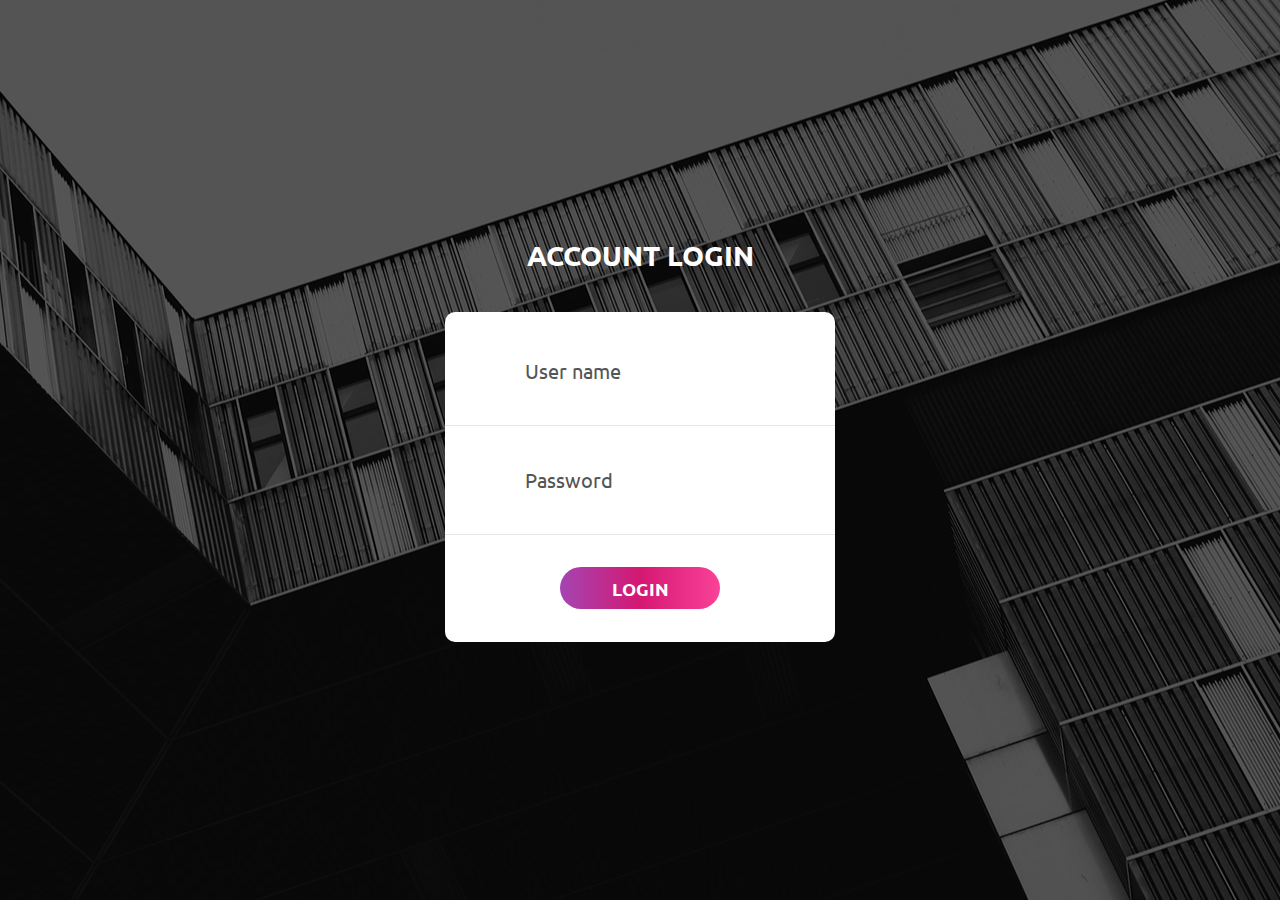
<file: FinalProject/index.html>
<!DOCTYPE html>
<html lang="en">

<head>
    <title>Login V16</title>
    <meta charset="UTF-8">
    <meta name="viewport" content="width=device-width, initial-scale=1">
    <!--===============================================================================================-->
    <link rel="icon" type="image/png" href="images/icons/favicon.ico" />
    <!--===============================================================================================-->
    <link rel="stylesheet" type="text/css" href="Login/vendor/bootstrap/css/bootstrap.min.css">
    <!--===============================================================================================-->
    <link rel="stylesheet" type="text/css" href="Login/fonts/font-awesome-4.7.0/css/font-awesome.min.css">
    <!--===============================================================================================-->
    <link rel="stylesheet" type="text/css" href="Login/fonts/Linearicons-Free-v1.0.0/icon-font.min.css">
    <!--===============================================================================================-->
    <link rel="stylesheet" type="text/css" href="Login/vendor/animate/animate.css">
    <!--===============================================================================================-->
    <link rel="stylesheet" type="text/css" href="Login/vendor/css-hamburgers/hamburgers.min.css">
    <!--===============================================================================================-->
    <link rel="stylesheet" type="text/css" href="Login/vendor/animsition/css/animsition.min.css">
    <!--===============================================================================================-->
    <link rel="stylesheet" type="text/css" href="Login/vendor/select2/select2.min.css">
    <!--===============================================================================================-->
    <link rel="stylesheet" type="text/css" href="Login/vendor/daterangepicker/daterangepicker.css">
    <!--===============================================================================================-->
    <link rel="stylesheet" type="text/css" href="Login/css/util.css">
    <link rel="stylesheet" type="text/css" href="Login/css/main.css">
    <!--===============================================================================================-->
</head>

<body>

    <div class="limiter">
        <div class="container-login100" style="background-image: url('Login/images/bg-01.jpg');">
            <div class="wrap-login100 p-t-30 p-b-50">
                <span class="login100-form-title p-b-41">
					Account Login
				</span>
                <form class="login100-form validate-form p-b-33 p-t-5">

                    <div class="wrap-input100 validate-input" data-validate="Enter username">
                        <input class="input100" id="uname" type="text" name="username" placeholder="User name">
                        <span class="focus-input100" data-placeholder="&#xe82a;"></span>
                    </div>

                    <div class="wrap-input100 validate-input" data-validate="Enter password">
                        <input class="input100" id="password" type="password" name="pass" placeholder="Password">
                        <span class="focus-input100" data-placeholder="&#xe80f;"></span>
                    </div>

                    <div class="container-login100-form-btn m-t-32">
                        <button class="login100-form-btn" id="btnLogin">
							Login
						</button>
                    </div>

                </form>
            </div>
        </div>
    </div>

    <!--===============================================================================================-->
    <script src="Login/vendor/jquery/jquery-3.2.1.min.js"></script>
    <!--===============================================================================================-->
    <script src="Login/vendor/animsition/js/animsition.min.js"></script>
    <!--===============================================================================================-->
    <script src="Login/vendor/bootstrap/js/popper.js"></script>
    <script src="Login/vendor/bootstrap/js/bootstrap.min.js"></script>
    <!--===============================================================================================-->
    <script src="Login/vendor/select2/select2.min.js"></script>
    <!--===============================================================================================-->
    <script src="Login/vendor/daterangepicker/moment.min.js"></script>
    <script src="Login/vendor/daterangepicker/daterangepicker.js"></script>
    <!--===============================================================================================-->
    <script src="Login/vendor/countdowntime/countdowntime.js"></script>
    <!--===============================================================================================-->
    <script src="Login/js/main.js"></script>
    <script src="MyScript.js"></script>

</body>

</html>
</file>
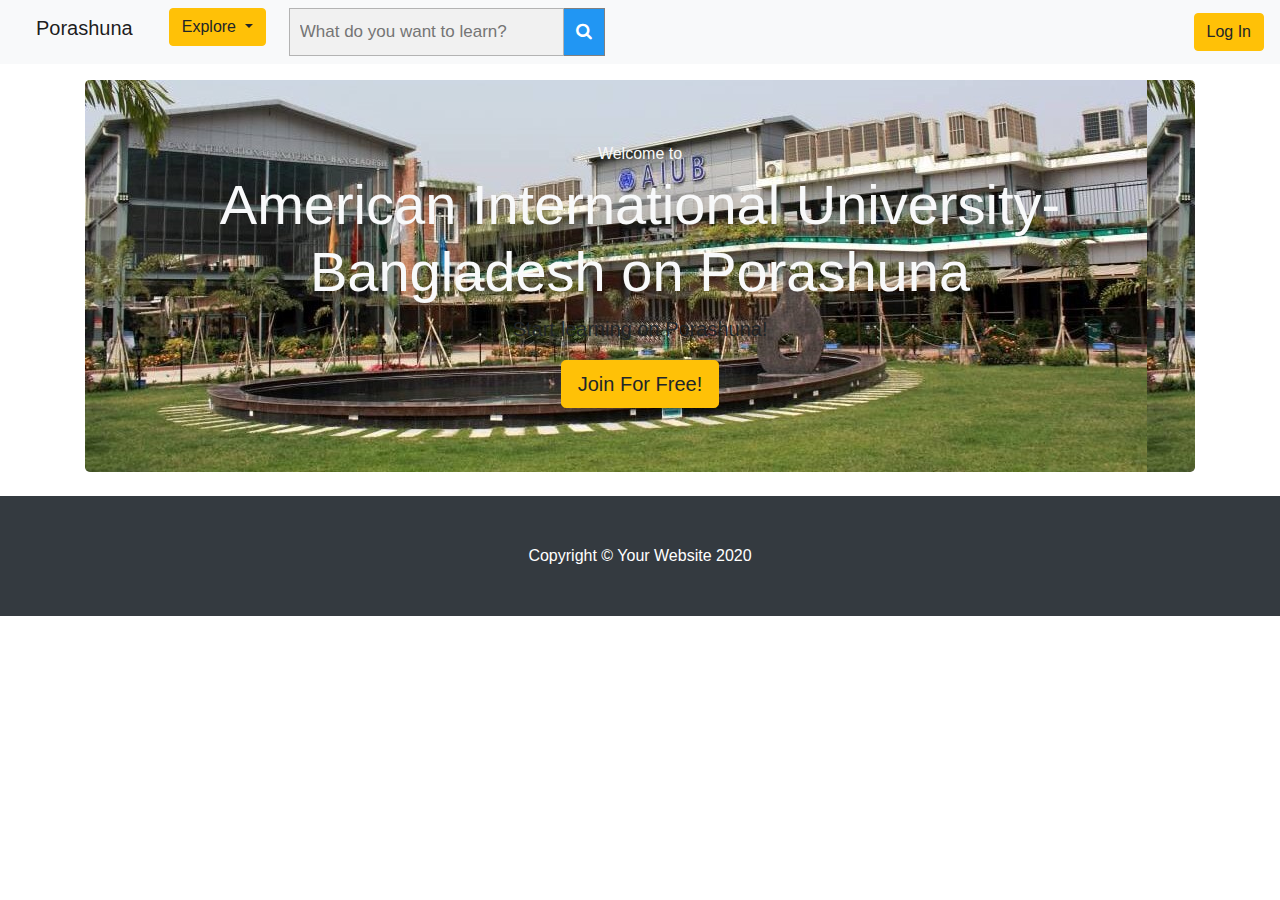
<file: FinalProject/Home.html>
<!DOCTYPE html>
<html lang="en">

<head>

    <meta charset="utf-8">
    <meta name="viewport" content="width=device-width, initial-scale=1, shrink-to-fit=no">
    <meta name="description" content="">
    <meta name="author" content="">

    <title>Porashuna</title>

    <!-- Bootstrap core CSS -->
    <link href="Home/vendor/bootstrap/css/bootstrap.min.css" rel="stylesheet">

    <!-- Custom styles for this template -->
    <link href="Home/css/heroic-features.css" rel="stylesheet">
    <link rel="stylesheet" href="https://cdnjs.cloudflare.com/ajax/libs/font-awesome/4.7.0/css/font-awesome.min.css">

</head>

<body>

    <!-- Navigation -->
    <nav class="navbar navbar-expand-lg navbar-light bg-light fixed-top">

        <button class="navbar-toggler" type="button" data-toggle="collapse" data-target="#navbarResponsive" aria-controls="navbarResponsive" aria-expanded="false" aria-label="Toggle navigation">
        <span class="navbar-toggler-icon"></span>
      </button>
        <ul class="navbar-nav mr-auto">
            <li><a class="navbar-brand" href="#">Porashuna</a></li>
            <div class="hidden-sm-down horizontal-box" style="max-width:50%;width:120px;display:inline-flex">
                <div class="dropdown">
                    <button class="btn btn-warning dropdown-toggle" type="button" id="dropdownMenuButton" data-toggle="dropdown" aria-haspopup="true" aria-expanded="false">
            Explore
          </button>
                    <div class="dropdown-menu" aria-labelledby="dropdownMenuButton">
                        <a class="dropdown-item" href="#">Action</a>
                        <a class="dropdown-item" href="#">Another action</a>
                        <a class="dropdown-item" href="#">Something else here</a>
                    </div>
                </div>
            </div>

            <form class="example" action="/action_page.php">
                <input type="text" placeholder="What do you want to learn?" name="search" style="max-width:40%;width:650px;display:inline-flex">
                <button type="submit"><i class="fa fa-search"></i></button>
            </form>

        </ul>
        <div class="collapse navbar-collapse" id="navbarResponsive">
            <ul class="navbar-nav ml-auto">
                <li class="nav-item">
                    <a class="btn btn-warning" href="#">Log In</a>
                </li>
            </ul>
        </div>
    </nav>

    <!-- Page Content -->
    <div class="container">

        <!-- Jumbotron Header -->
        <header class="jumbotron my-4">
            <h6 style="text-align:center" class="text-light">Welcome to </h6>
            <h2 style="text-align:center" class="display-4 text-light">American International University-Bangladesh on Porashuna</h2>
            <p style="text-align:center" class="lead">Start learning on Porashuna!</p>
            <div class="center">
                <a href="#" class="btn btn-warning btn-lg" cente>Join For Free!</a>
            </div>

        </header>

        <!-- Page Features -->
        <div id="card" class="row text-center">


        </div>
        <!-- /.row -->

    </div>
    <!-- /.container -->

    <!-- Footer -->
    <footer class="py-5 bg-dark">
        <div class="container">
            <p class="m-0 text-center text-white">Copyright &copy; Your Website 2020</p>
        </div>
        <!-- /.container -->
    </footer>

    <!-- Bootstrap core JavaScript -->
    <script src="Home/vendor/jquery/jquery.min.js"></script>
    <script src="Home/vendor/bootstrap/js/bootstrap.bundle.min.js"></script>
    <script type="text/javascript" src="MyHome.js"></script>

</body>

</html>
</file>
<file: FinalProject/Login/vendor/daterangepicker/daterangepicker.css>
.daterangepicker {
  position: absolute;
  color: inherit;
  background-color: #fff;
  border-radius: 4px;
  width: 278px;
  padding: 4px;
  margin-top: 1px;
  top: 100px;
  left: 20px;
  /* Calendars */ }
  .daterangepicker:before, .daterangepicker:after {
    position: absolute;
    display: inline-block;
    border-bottom-color: rgba(0, 0, 0, 0.2);
    content: ''; }
  .daterangepicker:before {
    top: -7px;
    border-right: 7px solid transparent;
    border-left: 7px solid transparent;
    border-bottom: 7px solid #ccc; }
  .daterangepicker:after {
    top: -6px;
    border-right: 6px solid transparent;
    border-bottom: 6px solid #fff;
    border-left: 6px solid transparent; }
  .daterangepicker.opensleft:before {
    right: 9px; }
  .daterangepicker.opensleft:after {
    right: 10px; }
  .daterangepicker.openscenter:before {
    left: 0;
    right: 0;
    width: 0;
    margin-left: auto;
    margin-right: auto; }
  .daterangepicker.openscenter:after {
    left: 0;
    right: 0;
    width: 0;
    margin-left: auto;
    margin-right: auto; }
  .daterangepicker.opensright:before {
    left: 9px; }
  .daterangepicker.opensright:after {
    left: 10px; }
  .daterangepicker.dropup {
    margin-top: -5px; }
    .daterangepicker.dropup:before {
      top: initial;
      bottom: -7px;
      border-bottom: initial;
      border-top: 7px solid #ccc; }
    .daterangepicker.dropup:after {
      top: initial;
      bottom: -6px;
      border-bottom: initial;
      border-top: 6px solid #fff; }
  .daterangepicker.dropdown-menu {
    max-width: none;
    z-index: 3001; }
  .daterangepicker.single .ranges, .daterangepicker.single .calendar {
    float: none; }
  .daterangepicker.show-calendar .calendar {
    display: block; }
  .daterangepicker .calendar {
    display: none;
    max-width: 270px;
    margin: 4px; }
    .daterangepicker .calendar.single .calendar-table {
      border: none; }
    .daterangepicker .calendar th, .daterangepicker .calendar td {
      white-space: nowrap;
      text-align: center;
      min-width: 32px; }
  .daterangepicker .calendar-table {
    border: 1px solid #fff;
    padding: 4px;
    border-radius: 4px;
    background-color: #fff; }
  .daterangepicker table {
    width: 100%;
    margin: 0; }
  .daterangepicker td, .daterangepicker th {
    text-align: center;
    width: 20px;
    height: 20px;
    border-radius: 4px;
    border: 1px solid transparent;
    white-space: nowrap;
    cursor: pointer; }
    .daterangepicker td.available:hover, .daterangepicker th.available:hover {
      background-color: #eee;
      border-color: transparent;
      color: inherit; }
    .daterangepicker td.week, .daterangepicker th.week {
      font-size: 80%;
      color: #ccc; }
  .daterangepicker td.off, .daterangepicker td.off.in-range, .daterangepicker td.off.start-date, .daterangepicker td.off.end-date {
    background-color: #fff;
    border-color: transparent;
    color: #999; }
  .daterangepicker td.in-range {
    background-color: #ebf4f8;
    border-color: transparent;
    color: #000;
    border-radius: 0; }
  .daterangepicker td.start-date {
    border-radius: 4px 0 0 4px; }
  .daterangepicker td.end-date {
    border-radius: 0 4px 4px 0; }
  .daterangepicker td.start-date.end-date {
    border-radius: 4px; }
  .daterangepicker td.active, .daterangepicker td.active:hover {
    background-color: #357ebd;
    border-color: transparent;
    color: #fff; }
  .daterangepicker th.month {
    width: auto; }
  .daterangepicker td.disabled, .daterangepicker option.disabled {
    color: #999;
    cursor: not-allowed;
    text-decoration: line-through; }
  .daterangepicker select.monthselect, .daterangepicker select.yearselect {
    font-size: 12px;
    padding: 1px;
    height: auto;
    margin: 0;
    cursor: default; }
  .daterangepicker select.monthselect {
    margin-right: 2%;
    width: 56%; }
  .daterangepicker select.yearselect {
    width: 40%; }
  .daterangepicker select.hourselect, .daterangepicker select.minuteselect, .daterangepicker select.secondselect, .daterangepicker select.ampmselect {
    width: 50px;
    margin-bottom: 0; }
  .daterangepicker .input-mini {
    border: 1px solid #ccc;
    border-radius: 4px;
    color: #555;
    height: 30px;
    line-height: 30px;
    display: block;
    vertical-align: middle;
    margin: 0 0 5px 0;
    padding: 0 6px 0 28px;
    width: 100%; }
    .daterangepicker .input-mini.active {
      border: 1px solid #08c;
      border-radius: 4px; }
  .daterangepicker .daterangepicker_input {
    position: relative; }
    .daterangepicker .daterangepicker_input i {
      position: absolute;
      left: 8px;
      top: 8px; }
  .daterangepicker.rtl .input-mini {
    padding-right: 28px;
    padding-left: 6px; }
  .daterangepicker.rtl .daterangepicker_input i {
    left: auto;
    right: 8px; }
  .daterangepicker .calendar-time {
    text-align: center;
    margin: 5px auto;
    line-height: 30px;
    position: relative;
    padding-left: 28px; }
    .daterangepicker .calendar-time select.disabled {
      color: #ccc;
      cursor: not-allowed; }

.ranges {
  font-size: 11px;
  float: none;
  margin: 4px;
  text-align: left; }
  .ranges ul {
    list-style: none;
    margin: 0 auto;
    padding: 0;
    width: 100%; }
  .ranges li {
    font-size: 13px;
    background-color: #f5f5f5;
    border: 1px solid #f5f5f5;
    border-radius: 4px;
    color: #08c;
    padding: 3px 12px;
    margin-bottom: 8px;
    cursor: pointer; }
    .ranges li:hover {
      background-color: #08c;
      border: 1px solid #08c;
      color: #fff; }
    .ranges li.active {
      background-color: #08c;
      border: 1px solid #08c;
      color: #fff; }

/*  Larger Screen Styling */
@media (min-width: 564px) {
  .daterangepicker {
    width: auto; }
    .daterangepicker .ranges ul {
      width: 160px; }
    .daterangepicker.single .ranges ul {
      width: 100%; }
    .daterangepicker.single .calendar.left {
      clear: none; }
    .daterangepicker.single.ltr .ranges, .daterangepicker.single.ltr .calendar {
      float: left; }
    .daterangepicker.single.rtl .ranges, .daterangepicker.single.rtl .calendar {
      float: right; }
    .daterangepicker.ltr {
      direction: ltr;
      text-align: left; }
      .daterangepicker.ltr .calendar.left {
        clear: left;
        margin-right: 0; }
        .daterangepicker.ltr .calendar.left .calendar-table {
          border-right: none;
          border-top-right-radius: 0;
          border-bottom-right-radius: 0; }
      .daterangepicker.ltr .calendar.right {
        margin-left: 0; }
        .daterangepicker.ltr .calendar.right .calendar-table {
          border-left: none;
          border-top-left-radius: 0;
          border-bottom-left-radius: 0; }
      .daterangepicker.ltr .left .daterangepicker_input {
        padding-right: 12px; }
      .daterangepicker.ltr .calendar.left .calendar-table {
        padding-right: 12px; }
      .daterangepicker.ltr .ranges, .daterangepicker.ltr .calendar {
        float: left; }
    .daterangepicker.rtl {
      direction: rtl;
      text-align: right; }
      .daterangepicker.rtl .calendar.left {
        clear: right;
        margin-left: 0; }
        .daterangepicker.rtl .calendar.left .calendar-table {
          border-left: none;
          border-top-left-radius: 0;
          border-bottom-left-radius: 0; }
      .daterangepicker.rtl .calendar.right {
        margin-right: 0; }
        .daterangepicker.rtl .calendar.right .calendar-table {
          border-right: none;
          border-top-right-radius: 0;
          border-bottom-right-radius: 0; }
      .daterangepicker.rtl .left .daterangepicker_input {
        padding-left: 12px; }
      .daterangepicker.rtl .calendar.left .calendar-table {
        padding-left: 12px; }
      .daterangepicker.rtl .ranges, .daterangepicker.rtl .calendar {
        text-align: right;
        float: right; } }
@media (min-width: 730px) {
  .daterangepicker .ranges {
    width: auto; }
  .daterangepicker.ltr .ranges {
    float: left; }
  .daterangepicker.rtl .ranges {
    float: right; }
  .daterangepicker .calendar.left {
    clear: none !important; } }
</file>
<file: FinalProject/Login/css/util.css>
/*[ FONT SIZE ]
///////////////////////////////////////////////////////////
*/
.fs-1 {font-size: 1px;}
.fs-2 {font-size: 2px;}
.fs-3 {font-size: 3px;}
.fs-4 {font-size: 4px;}
.fs-5 {font-size: 5px;}
.fs-6 {font-size: 6px;}
.fs-7 {font-size: 7px;}
.fs-8 {font-size: 8px;}
.fs-9 {font-size: 9px;}
.fs-10 {font-size: 10px;}
.fs-11 {font-size: 11px;}
.fs-12 {font-size: 12px;}
.fs-13 {font-size: 13px;}
.fs-14 {font-size: 14px;}
.fs-15 {font-size: 15px;}
.fs-16 {font-size: 16px;}
.fs-17 {font-size: 17px;}
.fs-18 {font-size: 18px;}
.fs-19 {font-size: 19px;}
.fs-20 {font-size: 20px;}
.fs-21 {font-size: 21px;}
.fs-22 {font-size: 22px;}
.fs-23 {font-size: 23px;}
.fs-24 {font-size: 24px;}
.fs-25 {font-size: 25px;}
.fs-26 {font-size: 26px;}
.fs-27 {font-size: 27px;}
.fs-28 {font-size: 28px;}
.fs-29 {font-size: 29px;}
.fs-30 {font-size: 30px;}
.fs-31 {font-size: 31px;}
.fs-32 {font-size: 32px;}
.fs-33 {font-size: 33px;}
.fs-34 {font-size: 34px;}
.fs-35 {font-size: 35px;}
.fs-36 {font-size: 36px;}
.fs-37 {font-size: 37px;}
.fs-38 {font-size: 38px;}
.fs-39 {font-size: 39px;}
.fs-40 {font-size: 40px;}
.fs-41 {font-size: 41px;}
.fs-42 {font-size: 42px;}
.fs-43 {font-size: 43px;}
.fs-44 {font-size: 44px;}
.fs-45 {font-size: 45px;}
.fs-46 {font-size: 46px;}
.fs-47 {font-size: 47px;}
.fs-48 {font-size: 48px;}
.fs-49 {font-size: 49px;}
.fs-50 {font-size: 50px;}
.fs-51 {font-size: 51px;}
.fs-52 {font-size: 52px;}
.fs-53 {font-size: 53px;}
.fs-54 {font-size: 54px;}
.fs-55 {font-size: 55px;}
.fs-56 {font-size: 56px;}
.fs-57 {font-size: 57px;}
.fs-58 {font-size: 58px;}
.fs-59 {font-size: 59px;}
.fs-60 {font-size: 60px;}
.fs-61 {font-size: 61px;}
.fs-62 {font-size: 62px;}
.fs-63 {font-size: 63px;}
.fs-64 {font-size: 64px;}
.fs-65 {font-size: 65px;}
.fs-66 {font-size: 66px;}
.fs-67 {font-size: 67px;}
.fs-68 {font-size: 68px;}
.fs-69 {font-size: 69px;}
.fs-70 {font-size: 70px;}
.fs-71 {font-size: 71px;}
.fs-72 {font-size: 72px;}
.fs-73 {font-size: 73px;}
.fs-74 {font-size: 74px;}
.fs-75 {font-size: 75px;}
.fs-76 {font-size: 76px;}
.fs-77 {font-size: 77px;}
.fs-78 {font-size: 78px;}
.fs-79 {font-size: 79px;}
.fs-80 {font-size: 80px;}
.fs-81 {font-size: 81px;}
.fs-82 {font-size: 82px;}
.fs-83 {font-size: 83px;}
.fs-84 {font-size: 84px;}
.fs-85 {font-size: 85px;}
.fs-86 {font-size: 86px;}
.fs-87 {font-size: 87px;}
.fs-88 {font-size: 88px;}
.fs-89 {font-size: 89px;}
.fs-90 {font-size: 90px;}
.fs-91 {font-size: 91px;}
.fs-92 {font-size: 92px;}
.fs-93 {font-size: 93px;}
.fs-94 {font-size: 94px;}
.fs-95 {font-size: 95px;}
.fs-96 {font-size: 96px;}
.fs-97 {font-size: 97px;}
.fs-98 {font-size: 98px;}
.fs-99 {font-size: 99px;}
.fs-100 {font-size: 100px;}
.fs-101 {font-size: 101px;}
.fs-102 {font-size: 102px;}
.fs-103 {font-size: 103px;}
.fs-104 {font-size: 104px;}
.fs-105 {font-size: 105px;}
.fs-106 {font-size: 106px;}
.fs-107 {font-size: 107px;}
.fs-108 {font-size: 108px;}
.fs-109 {font-size: 109px;}
.fs-110 {font-size: 110px;}
.fs-111 {font-size: 111px;}
.fs-112 {font-size: 112px;}
.fs-113 {font-size: 113px;}
.fs-114 {font-size: 114px;}
.fs-115 {font-size: 115px;}
.fs-116 {font-size: 116px;}
.fs-117 {font-size: 117px;}
.fs-118 {font-size: 118px;}
.fs-119 {font-size: 119px;}
.fs-120 {font-size: 120px;}
.fs-121 {font-size: 121px;}
.fs-122 {font-size: 122px;}
.fs-123 {font-size: 123px;}
.fs-124 {font-size: 124px;}
.fs-125 {font-size: 125px;}
.fs-126 {font-size: 126px;}
.fs-127 {font-size: 127px;}
.fs-128 {font-size: 128px;}
.fs-129 {font-size: 129px;}
.fs-130 {font-size: 130px;}
.fs-131 {font-size: 131px;}
.fs-132 {font-size: 132px;}
.fs-133 {font-size: 133px;}
.fs-134 {font-size: 134px;}
.fs-135 {font-size: 135px;}
.fs-136 {font-size: 136px;}
.fs-137 {font-size: 137px;}
.fs-138 {font-size: 138px;}
.fs-139 {font-size: 139px;}
.fs-140 {font-size: 140px;}
.fs-141 {font-size: 141px;}
.fs-142 {font-size: 142px;}
.fs-143 {font-size: 143px;}
.fs-144 {font-size: 144px;}
.fs-145 {font-size: 145px;}
.fs-146 {font-size: 146px;}
.fs-147 {font-size: 147px;}
.fs-148 {font-size: 148px;}
.fs-149 {font-size: 149px;}
.fs-150 {font-size: 150px;}
.fs-151 {font-size: 151px;}
.fs-152 {font-size: 152px;}
.fs-153 {font-size: 153px;}
.fs-154 {font-size: 154px;}
.fs-155 {font-size: 155px;}
.fs-156 {font-size: 156px;}
.fs-157 {font-size: 157px;}
.fs-158 {font-size: 158px;}
.fs-159 {font-size: 159px;}
.fs-160 {font-size: 160px;}
.fs-161 {font-size: 161px;}
.fs-162 {font-size: 162px;}
.fs-163 {font-size: 163px;}
.fs-164 {font-size: 164px;}
.fs-165 {font-size: 165px;}
.fs-166 {font-size: 166px;}
.fs-167 {font-size: 167px;}
.fs-168 {font-size: 168px;}
.fs-169 {font-size: 169px;}
.fs-170 {font-size: 170px;}
.fs-171 {font-size: 171px;}
.fs-172 {font-size: 172px;}
.fs-173 {font-size: 173px;}
.fs-174 {font-size: 174px;}
.fs-175 {font-size: 175px;}
.fs-176 {font-size: 176px;}
.fs-177 {font-size: 177px;}
.fs-178 {font-size: 178px;}
.fs-179 {font-size: 179px;}
.fs-180 {font-size: 180px;}
.fs-181 {font-size: 181px;}
.fs-182 {font-size: 182px;}
.fs-183 {font-size: 183px;}
.fs-184 {font-size: 184px;}
.fs-185 {font-size: 185px;}
.fs-186 {font-size: 186px;}
.fs-187 {font-size: 187px;}
.fs-188 {font-size: 188px;}
.fs-189 {font-size: 189px;}
.fs-190 {font-size: 190px;}
.fs-191 {font-size: 191px;}
.fs-192 {font-size: 192px;}
.fs-193 {font-size: 193px;}
.fs-194 {font-size: 194px;}
.fs-195 {font-size: 195px;}
.fs-196 {font-size: 196px;}
.fs-197 {font-size: 197px;}
.fs-198 {font-size: 198px;}
.fs-199 {font-size: 199px;}
.fs-200 {font-size: 200px;}

/*[ PADDING ]
///////////////////////////////////////////////////////////
*/
.p-t-0 {padding-top: 0px;}
.p-t-1 {padding-top: 1px;}
.p-t-2 {padding-top: 2px;}
.p-t-3 {padding-top: 3px;}
.p-t-4 {padding-top: 4px;}
.p-t-5 {padding-top: 5px;}
.p-t-6 {padding-top: 6px;}
.p-t-7 {padding-top: 7px;}
.p-t-8 {padding-top: 8px;}
.p-t-9 {padding-top: 9px;}
.p-t-10 {padding-top: 10px;}
.p-t-11 {padding-top: 11px;}
.p-t-12 {padding-top: 12px;}
.p-t-13 {padding-top: 13px;}
.p-t-14 {padding-top: 14px;}
.p-t-15 {padding-top: 15px;}
.p-t-16 {padding-top: 16px;}
.p-t-17 {padding-top: 17px;}
.p-t-18 {padding-top: 18px;}
.p-t-19 {padding-top: 19px;}
.p-t-20 {padding-top: 20px;}
.p-t-21 {padding-top: 21px;}
.p-t-22 {padding-top: 22px;}
.p-t-23 {padding-top: 23px;}
.p-t-24 {padding-top: 24px;}
.p-t-25 {padding-top: 25px;}
.p-t-26 {padding-top: 26px;}
.p-t-27 {padding-top: 27px;}
.p-t-28 {padding-top: 28px;}
.p-t-29 {padding-top: 29px;}
.p-t-30 {padding-top: 30px;}
.p-t-31 {padding-top: 31px;}
.p-t-32 {padding-top: 32px;}
.p-t-33 {padding-top: 33px;}
.p-t-34 {padding-top: 34px;}
.p-t-35 {padding-top: 35px;}
.p-t-36 {padding-top: 36px;}
.p-t-37 {padding-top: 37px;}
.p-t-38 {padding-top: 38px;}
.p-t-39 {padding-top: 39px;}
.p-t-40 {padding-top: 40px;}
.p-t-41 {padding-top: 41px;}
.p-t-42 {padding-top: 42px;}
.p-t-43 {padding-top: 43px;}
.p-t-44 {padding-top: 44px;}
.p-t-45 {padding-top: 45px;}
.p-t-46 {padding-top: 46px;}
.p-t-47 {padding-top: 47px;}
.p-t-48 {padding-top: 48px;}
.p-t-49 {padding-top: 49px;}
.p-t-50 {padding-top: 50px;}
.p-t-51 {padding-top: 51px;}
.p-t-52 {padding-top: 52px;}
.p-t-53 {padding-top: 53px;}
.p-t-54 {padding-top: 54px;}
.p-t-55 {padding-top: 55px;}
.p-t-56 {padding-top: 56px;}
.p-t-57 {padding-top: 57px;}
.p-t-58 {padding-top: 58px;}
.p-t-59 {padding-top: 59px;}
.p-t-60 {padding-top: 60px;}
.p-t-61 {padding-top: 61px;}
.p-t-62 {padding-top: 62px;}
.p-t-63 {padding-top: 63px;}
.p-t-64 {padding-top: 64px;}
.p-t-65 {padding-top: 65px;}
.p-t-66 {padding-top: 66px;}
.p-t-67 {padding-top: 67px;}
.p-t-68 {padding-top: 68px;}
.p-t-69 {padding-top: 69px;}
.p-t-70 {padding-top: 70px;}
.p-t-71 {padding-top: 71px;}
.p-t-72 {padding-top: 72px;}
.p-t-73 {padding-top: 73px;}
.p-t-74 {padding-top: 74px;}
.p-t-75 {padding-top: 75px;}
.p-t-76 {padding-top: 76px;}
.p-t-77 {padding-top: 77px;}
.p-t-78 {padding-top: 78px;}
.p-t-79 {padding-top: 79px;}
.p-t-80 {padding-top: 80px;}
.p-t-81 {padding-top: 81px;}
.p-t-82 {padding-top: 82px;}
.p-t-83 {padding-top: 83px;}
.p-t-84 {padding-top: 84px;}
.p-t-85 {padding-top: 85px;}
.p-t-86 {padding-top: 86px;}
.p-t-87 {padding-top: 87px;}
.p-t-88 {padding-top: 88px;}
.p-t-89 {padding-top: 89px;}
.p-t-90 {padding-top: 90px;}
.p-t-91 {padding-top: 91px;}
.p-t-92 {padding-top: 92px;}
.p-t-93 {padding-top: 93px;}
.p-t-94 {padding-top: 94px;}
.p-t-95 {padding-top: 95px;}
.p-t-96 {padding-top: 96px;}
.p-t-97 {padding-top: 97px;}
.p-t-98 {padding-top: 98px;}
.p-t-99 {padding-top: 99px;}
.p-t-100 {padding-top: 100px;}
.p-t-101 {padding-top: 101px;}
.p-t-102 {padding-top: 102px;}
.p-t-103 {padding-top: 103px;}
.p-t-104 {padding-top: 104px;}
.p-t-105 {padding-top: 105px;}
.p-t-106 {padding-top: 106px;}
.p-t-107 {padding-top: 107px;}
.p-t-108 {padding-top: 108px;}
.p-t-109 {padding-top: 109px;}
.p-t-110 {padding-top: 110px;}
.p-t-111 {padding-top: 111px;}
.p-t-112 {padding-top: 112px;}
.p-t-113 {padding-top: 113px;}
.p-t-114 {padding-top: 114px;}
.p-t-115 {padding-top: 115px;}
.p-t-116 {padding-top: 116px;}
.p-t-117 {padding-top: 117px;}
.p-t-118 {padding-top: 118px;}
.p-t-119 {padding-top: 119px;}
.p-t-120 {padding-top: 120px;}
.p-t-121 {padding-top: 121px;}
.p-t-122 {padding-top: 122px;}
.p-t-123 {padding-top: 123px;}
.p-t-124 {padding-top: 124px;}
.p-t-125 {padding-top: 125px;}
.p-t-126 {padding-top: 126px;}
.p-t-127 {padding-top: 127px;}
.p-t-128 {padding-top: 128px;}
.p-t-129 {padding-top: 129px;}
.p-t-130 {padding-top: 130px;}
.p-t-131 {padding-top: 131px;}
.p-t-132 {padding-top: 132px;}
.p-t-133 {padding-top: 133px;}
.p-t-134 {padding-top: 134px;}
.p-t-135 {padding-top: 135px;}
.p-t-136 {padding-top: 136px;}
.p-t-137 {padding-top: 137px;}
.p-t-138 {padding-top: 138px;}
.p-t-139 {padding-top: 139px;}
.p-t-140 {padding-top: 140px;}
.p-t-141 {padding-top: 141px;}
.p-t-142 {padding-top: 142px;}
.p-t-143 {padding-top: 143px;}
.p-t-144 {padding-top: 144px;}
.p-t-145 {padding-top: 145px;}
.p-t-146 {padding-top: 146px;}
.p-t-147 {padding-top: 147px;}
.p-t-148 {padding-top: 148px;}
.p-t-149 {padding-top: 149px;}
.p-t-150 {padding-top: 150px;}
.p-t-151 {padding-top: 151px;}
.p-t-152 {padding-top: 152px;}
.p-t-153 {padding-top: 153px;}
.p-t-154 {padding-top: 154px;}
.p-t-155 {padding-top: 155px;}
.p-t-156 {padding-top: 156px;}
.p-t-157 {padding-top: 157px;}
.p-t-158 {padding-top: 158px;}
.p-t-159 {padding-top: 159px;}
.p-t-160 {padding-top: 160px;}
.p-t-161 {padding-top: 161px;}
.p-t-162 {padding-top: 162px;}
.p-t-163 {padding-top: 163px;}
.p-t-164 {padding-top: 164px;}
.p-t-165 {padding-top: 165px;}
.p-t-166 {padding-top: 166px;}
.p-t-167 {padding-top: 167px;}
.p-t-168 {padding-top: 168px;}
.p-t-169 {padding-top: 169px;}
.p-t-170 {padding-top: 170px;}
.p-t-171 {padding-top: 171px;}
.p-t-172 {padding-top: 172px;}
.p-t-173 {padding-top: 173px;}
.p-t-174 {padding-top: 174px;}
.p-t-175 {padding-top: 175px;}
.p-t-176 {padding-top: 176px;}
.p-t-177 {padding-top: 177px;}
.p-t-178 {padding-top: 178px;}
.p-t-179 {padding-top: 179px;}
.p-t-180 {padding-top: 180px;}
.p-t-181 {padding-top: 181px;}
.p-t-182 {padding-top: 182px;}
.p-t-183 {padding-top: 183px;}
.p-t-184 {padding-top: 184px;}
.p-t-185 {padding-top: 185px;}
.p-t-186 {padding-top: 186px;}
.p-t-187 {padding-top: 187px;}
.p-t-188 {padding-top: 188px;}
.p-t-189 {padding-top: 189px;}
.p-t-190 {padding-top: 190px;}
.p-t-191 {padding-top: 191px;}
.p-t-192 {padding-top: 192px;}
.p-t-193 {padding-top: 193px;}
.p-t-194 {padding-top: 194px;}
.p-t-195 {padding-top: 195px;}
.p-t-196 {padding-top: 196px;}
.p-t-197 {padding-top: 197px;}
.p-t-198 {padding-top: 198px;}
.p-t-199 {padding-top: 199px;}
.p-t-200 {padding-top: 200px;}
.p-t-201 {padding-top: 201px;}
.p-t-202 {padding-top: 202px;}
.p-t-203 {padding-top: 203px;}
.p-t-204 {padding-top: 204px;}
.p-t-205 {padding-top: 205px;}
.p-t-206 {padding-top: 206px;}
.p-t-207 {padding-top: 207px;}
.p-t-208 {padding-top: 208px;}
.p-t-209 {padding-top: 209px;}
.p-t-210 {padding-top: 210px;}
.p-t-211 {padding-top: 211px;}
.p-t-212 {padding-top: 212px;}
.p-t-213 {padding-top: 213px;}
.p-t-214 {padding-top: 214px;}
.p-t-215 {padding-top: 215px;}
.p-t-216 {padding-top: 216px;}
.p-t-217 {padding-top: 217px;}
.p-t-218 {padding-top: 218px;}
.p-t-219 {padding-top: 219px;}
.p-t-220 {padding-top: 220px;}
.p-t-221 {padding-top: 221px;}
.p-t-222 {padding-top: 222px;}
.p-t-223 {padding-top: 223px;}
.p-t-224 {padding-top: 224px;}
.p-t-225 {padding-top: 225px;}
.p-t-226 {padding-top: 226px;}
.p-t-227 {padding-top: 227px;}
.p-t-228 {padding-top: 228px;}
.p-t-229 {padding-top: 229px;}
.p-t-230 {padding-top: 230px;}
.p-t-231 {padding-top: 231px;}
.p-t-232 {padding-top: 232px;}
.p-t-233 {padding-top: 233px;}
.p-t-234 {padding-top: 234px;}
.p-t-235 {padding-top: 235px;}
.p-t-236 {padding-top: 236px;}
.p-t-237 {padding-top: 237px;}
.p-t-238 {padding-top: 238px;}
.p-t-239 {padding-top: 239px;}
.p-t-240 {padding-top: 240px;}
.p-t-241 {padding-top: 241px;}
.p-t-242 {padding-top: 242px;}
.p-t-243 {padding-top: 243px;}
.p-t-244 {padding-top: 244px;}
.p-t-245 {padding-top: 245px;}
.p-t-246 {padding-top: 246px;}
.p-t-247 {padding-top: 247px;}
.p-t-248 {padding-top: 248px;}
.p-t-249 {padding-top: 249px;}
.p-t-250 {padding-top: 250px;}
.p-b-0 {padding-bottom: 0px;}
.p-b-1 {padding-bottom: 1px;}
.p-b-2 {padding-bottom: 2px;}
.p-b-3 {padding-bottom: 3px;}
.p-b-4 {padding-bottom: 4px;}
.p-b-5 {padding-bottom: 5px;}
.p-b-6 {padding-bottom: 6px;}
.p-b-7 {padding-bottom: 7px;}
.p-b-8 {padding-bottom: 8px;}
.p-b-9 {padding-bottom: 9px;}
.p-b-10 {padding-bottom: 10px;}
.p-b-11 {padding-bottom: 11px;}
.p-b-12 {padding-bottom: 12px;}
.p-b-13 {padding-bottom: 13px;}
.p-b-14 {padding-bottom: 14px;}
.p-b-15 {padding-bottom: 15px;}
.p-b-16 {padding-bottom: 16px;}
.p-b-17 {padding-bottom: 17px;}
.p-b-18 {padding-bottom: 18px;}
.p-b-19 {padding-bottom: 19px;}
.p-b-20 {padding-bottom: 20px;}
.p-b-21 {padding-bottom: 21px;}
.p-b-22 {padding-bottom: 22px;}
.p-b-23 {padding-bottom: 23px;}
.p-b-24 {padding-bottom: 24px;}
.p-b-25 {padding-bottom: 25px;}
.p-b-26 {padding-bottom: 26px;}
.p-b-27 {padding-bottom: 27px;}
.p-b-28 {padding-bottom: 28px;}
.p-b-29 {padding-bottom: 29px;}
.p-b-30 {padding-bottom: 30px;}
.p-b-31 {padding-bottom: 31px;}
.p-b-32 {padding-bottom: 32px;}
.p-b-33 {padding-bottom: 33px;}
.p-b-34 {padding-bottom: 34px;}
.p-b-35 {padding-bottom: 35px;}
.p-b-36 {padding-bottom: 36px;}
.p-b-37 {padding-bottom: 37px;}
.p-b-38 {padding-bottom: 38px;}
.p-b-39 {padding-bottom: 39px;}
.p-b-40 {padding-bottom: 40px;}
.p-b-41 {padding-bottom: 41px;}
.p-b-42 {padding-bottom: 42px;}
.p-b-43 {padding-bottom: 43px;}
.p-b-44 {padding-bottom: 44px;}
.p-b-45 {padding-bottom: 45px;}
.p-b-46 {padding-bottom: 46px;}
.p-b-47 {padding-bottom: 47px;}
.p-b-48 {padding-bottom: 48px;}
.p-b-49 {padding-bottom: 49px;}
.p-b-50 {padding-bottom: 50px;}
.p-b-51 {padding-bottom: 51px;}
.p-b-52 {padding-bottom: 52px;}
.p-b-53 {padding-bottom: 53px;}
.p-b-54 {padding-bottom: 54px;}
.p-b-55 {padding-bottom: 55px;}
.p-b-56 {padding-bottom: 56px;}
.p-b-57 {padding-bottom: 57px;}
.p-b-58 {padding-bottom: 58px;}
.p-b-59 {padding-bottom: 59px;}
.p-b-60 {padding-bottom: 60px;}
.p-b-61 {padding-bottom: 61px;}
.p-b-62 {padding-bottom: 62px;}
.p-b-63 {padding-bottom: 63px;}
.p-b-64 {padding-bottom: 64px;}
.p-b-65 {padding-bottom: 65px;}
.p-b-66 {padding-bottom: 66px;}
.p-b-67 {padding-bottom: 67px;}
.p-b-68 {padding-bottom: 68px;}
.p-b-69 {padding-bottom: 69px;}
.p-b-70 {padding-bottom: 70px;}
.p-b-71 {padding-bottom: 71px;}
.p-b-72 {padding-bottom: 72px;}
.p-b-73 {padding-bottom: 73px;}
.p-b-74 {padding-bottom: 74px;}
.p-b-75 {padding-bottom: 75px;}
.p-b-76 {padding-bottom: 76px;}
.p-b-77 {padding-bottom: 77px;}
.p-b-78 {padding-bottom: 78px;}
.p-b-79 {padding-bottom: 79px;}
.p-b-80 {padding-bottom: 80px;}
.p-b-81 {padding-bottom: 81px;}
.p-b-82 {padding-bottom: 82px;}
.p-b-83 {padding-bottom: 83px;}
.p-b-84 {padding-bottom: 84px;}
.p-b-85 {padding-bottom: 85px;}
.p-b-86 {padding-bottom: 86px;}
.p-b-87 {padding-bottom: 87px;}
.p-b-88 {padding-bottom: 88px;}
.p-b-89 {padding-bottom: 89px;}
.p-b-90 {padding-bottom: 90px;}
.p-b-91 {padding-bottom: 91px;}
.p-b-92 {padding-bottom: 92px;}
.p-b-93 {padding-bottom: 93px;}
.p-b-94 {padding-bottom: 94px;}
.p-b-95 {padding-bottom: 95px;}
.p-b-96 {padding-bottom: 96px;}
.p-b-97 {padding-bottom: 97px;}
.p-b-98 {padding-bottom: 98px;}
.p-b-99 {padding-bottom: 99px;}
.p-b-100 {padding-bottom: 100px;}
.p-b-101 {padding-bottom: 101px;}
.p-b-102 {padding-bottom: 102px;}
.p-b-103 {padding-bottom: 103px;}
.p-b-104 {padding-bottom: 104px;}
.p-b-105 {padding-bottom: 105px;}
.p-b-106 {padding-bottom: 106px;}
.p-b-107 {padding-bottom: 107px;}
.p-b-108 {padding-bottom: 108px;}
.p-b-109 {padding-bottom: 109px;}
.p-b-110 {padding-bottom: 110px;}
.p-b-111 {padding-bottom: 111px;}
.p-b-112 {padding-bottom: 112px;}
.p-b-113 {padding-bottom: 113px;}
.p-b-114 {padding-bottom: 114px;}
.p-b-115 {padding-bottom: 115px;}
.p-b-116 {padding-bottom: 116px;}
.p-b-117 {padding-bottom: 117px;}
.p-b-118 {padding-bottom: 118px;}
.p-b-119 {padding-bottom: 119px;}
.p-b-120 {padding-bottom: 120px;}
.p-b-121 {padding-bottom: 121px;}
.p-b-122 {padding-bottom: 122px;}
.p-b-123 {padding-bottom: 123px;}
.p-b-124 {padding-bottom: 124px;}
.p-b-125 {padding-bottom: 125px;}
.p-b-126 {padding-bottom: 126px;}
.p-b-127 {padding-bottom: 127px;}
.p-b-128 {padding-bottom: 128px;}
.p-b-129 {padding-bottom: 129px;}
.p-b-130 {padding-bottom: 130px;}
.p-b-131 {padding-bottom: 131px;}
.p-b-132 {padding-bottom: 132px;}
.p-b-133 {padding-bottom: 133px;}
.p-b-134 {padding-bottom: 134px;}
.p-b-135 {padding-bottom: 135px;}
.p-b-136 {padding-bottom: 136px;}
.p-b-137 {padding-bottom: 137px;}
.p-b-138 {padding-bottom: 138px;}
.p-b-139 {padding-bottom: 139px;}
.p-b-140 {padding-bottom: 140px;}
.p-b-141 {padding-bottom: 141px;}
.p-b-142 {padding-bottom: 142px;}
.p-b-143 {padding-bottom: 143px;}
.p-b-144 {padding-bottom: 144px;}
.p-b-145 {padding-bottom: 145px;}
.p-b-146 {padding-bottom: 146px;}
.p-b-147 {padding-bottom: 147px;}
.p-b-148 {padding-bottom: 148px;}
.p-b-149 {padding-bottom: 149px;}
.p-b-150 {padding-bottom: 150px;}
.p-b-151 {padding-bottom: 151px;}
.p-b-152 {padding-bottom: 152px;}
.p-b-153 {padding-bottom: 153px;}
.p-b-154 {padding-bottom: 154px;}
.p-b-155 {padding-bottom: 155px;}
.p-b-156 {padding-bottom: 156px;}
.p-b-157 {padding-bottom: 157px;}
.p-b-158 {padding-bottom: 158px;}
.p-b-159 {padding-bottom: 159px;}
.p-b-160 {padding-bottom: 160px;}
.p-b-161 {padding-bottom: 161px;}
.p-b-162 {padding-bottom: 162px;}
.p-b-163 {padding-bottom: 163px;}
.p-b-164 {padding-bottom: 164px;}
.p-b-165 {padding-bottom: 165px;}
.p-b-166 {padding-bottom: 166px;}
.p-b-167 {padding-bottom: 167px;}
.p-b-168 {padding-bottom: 168px;}
.p-b-169 {padding-bottom: 169px;}
.p-b-170 {padding-bottom: 170px;}
.p-b-171 {padding-bottom: 171px;}
.p-b-172 {padding-bottom: 172px;}
.p-b-173 {padding-bottom: 173px;}
.p-b-174 {padding-bottom: 174px;}
.p-b-175 {padding-bottom: 175px;}
.p-b-176 {padding-bottom: 176px;}
.p-b-177 {padding-bottom: 177px;}
.p-b-178 {padding-bottom: 178px;}
.p-b-179 {padding-bottom: 179px;}
.p-b-180 {padding-bottom: 180px;}
.p-b-181 {padding-bottom: 181px;}
.p-b-182 {padding-bottom: 182px;}
.p-b-183 {padding-bottom: 183px;}
.p-b-184 {padding-bottom: 184px;}
.p-b-185 {padding-bottom: 185px;}
.p-b-186 {padding-bottom: 186px;}
.p-b-187 {padding-bottom: 187px;}
.p-b-188 {padding-bottom: 188px;}
.p-b-189 {padding-bottom: 189px;}
.p-b-190 {padding-bottom: 190px;}
.p-b-191 {padding-bottom: 191px;}
.p-b-192 {padding-bottom: 192px;}
.p-b-193 {padding-bottom: 193px;}
.p-b-194 {padding-bottom: 194px;}
.p-b-195 {padding-bottom: 195px;}
.p-b-196 {padding-bottom: 196px;}
.p-b-197 {padding-bottom: 197px;}
.p-b-198 {padding-bottom: 198px;}
.p-b-199 {padding-bottom: 199px;}
.p-b-200 {padding-bottom: 200px;}
.p-b-201 {padding-bottom: 201px;}
.p-b-202 {padding-bottom: 202px;}
.p-b-203 {padding-bottom: 203px;}
.p-b-204 {padding-bottom: 204px;}
.p-b-205 {padding-bottom: 205px;}
.p-b-206 {padding-bottom: 206px;}
.p-b-207 {padding-bottom: 207px;}
.p-b-208 {padding-bottom: 208px;}
.p-b-209 {padding-bottom: 209px;}
.p-b-210 {padding-bottom: 210px;}
.p-b-211 {padding-bottom: 211px;}
.p-b-212 {padding-bottom: 212px;}
.p-b-213 {padding-bottom: 213px;}
.p-b-214 {padding-bottom: 214px;}
.p-b-215 {padding-bottom: 215px;}
.p-b-216 {padding-bottom: 216px;}
.p-b-217 {padding-bottom: 217px;}
.p-b-218 {padding-bottom: 218px;}
.p-b-219 {padding-bottom: 219px;}
.p-b-220 {padding-bottom: 220px;}
.p-b-221 {padding-bottom: 221px;}
.p-b-222 {padding-bottom: 222px;}
.p-b-223 {padding-bottom: 223px;}
.p-b-224 {padding-bottom: 224px;}
.p-b-225 {padding-bottom: 225px;}
.p-b-226 {padding-bottom: 226px;}
.p-b-227 {padding-bottom: 227px;}
.p-b-228 {padding-bottom: 228px;}
.p-b-229 {padding-bottom: 229px;}
.p-b-230 {padding-bottom: 230px;}
.p-b-231 {padding-bottom: 231px;}
.p-b-232 {padding-bottom: 232px;}
.p-b-233 {padding-bottom: 233px;}
.p-b-234 {padding-bottom: 234px;}
.p-b-235 {padding-bottom: 235px;}
.p-b-236 {padding-bottom: 236px;}
.p-b-237 {padding-bottom: 237px;}
.p-b-238 {padding-bottom: 238px;}
.p-b-239 {padding-bottom: 239px;}
.p-b-240 {padding-bottom: 240px;}
.p-b-241 {padding-bottom: 241px;}
.p-b-242 {padding-bottom: 242px;}
.p-b-243 {padding-bottom: 243px;}
.p-b-244 {padding-bottom: 244px;}
.p-b-245 {padding-bottom: 245px;}
.p-b-246 {padding-bottom: 246px;}
.p-b-247 {padding-bottom: 247px;}
.p-b-248 {padding-bottom: 248px;}
.p-b-249 {padding-bottom: 249px;}
.p-b-250 {padding-bottom: 250px;}
.p-l-0 {padding-left: 0px;}
.p-l-1 {padding-left: 1px;}
.p-l-2 {padding-left: 2px;}
.p-l-3 {padding-left: 3px;}
.p-l-4 {padding-left: 4px;}
.p-l-5 {padding-left: 5px;}
.p-l-6 {padding-left: 6px;}
.p-l-7 {padding-left: 7px;}
.p-l-8 {padding-left: 8px;}
.p-l-9 {padding-left: 9px;}
.p-l-10 {padding-left: 10px;}
.p-l-11 {padding-left: 11px;}
.p-l-12 {padding-left: 12px;}
.p-l-13 {padding-left: 13px;}
.p-l-14 {padding-left: 14px;}
.p-l-15 {padding-left: 15px;}
.p-l-16 {padding-left: 16px;}
.p-l-17 {padding-left: 17px;}
.p-l-18 {padding-left: 18px;}
.p-l-19 {padding-left: 19px;}
.p-l-20 {padding-left: 20px;}
.p-l-21 {padding-left: 21px;}
.p-l-22 {padding-left: 22px;}
.p-l-23 {padding-left: 23px;}
.p-l-24 {padding-left: 24px;}
.p-l-25 {padding-left: 25px;}
.p-l-26 {padding-left: 26px;}
.p-l-27 {padding-left: 27px;}
.p-l-28 {padding-left: 28px;}
.p-l-29 {padding-left: 29px;}
.p-l-30 {padding-left: 30px;}
.p-l-31 {padding-left: 31px;}
.p-l-32 {padding-left: 32px;}
.p-l-33 {padding-left: 33px;}
.p-l-34 {padding-left: 34px;}
.p-l-35 {padding-left: 35px;}
.p-l-36 {padding-left: 36px;}
.p-l-37 {padding-left: 37px;}
.p-l-38 {padding-left: 38px;}
.p-l-39 {padding-left: 39px;}
.p-l-40 {padding-left: 40px;}
.p-l-41 {padding-left: 41px;}
.p-l-42 {padding-left: 42px;}
.p-l-43 {padding-left: 43px;}
.p-l-44 {padding-left: 44px;}
.p-l-45 {padding-left: 45px;}
.p-l-46 {padding-left: 46px;}
.p-l-47 {padding-left: 47px;}
.p-l-48 {padding-left: 48px;}
.p-l-49 {padding-left: 49px;}
.p-l-50 {padding-left: 50px;}
.p-l-51 {padding-left: 51px;}
.p-l-52 {padding-left: 52px;}
.p-l-53 {padding-left: 53px;}
.p-l-54 {padding-left: 54px;}
.p-l-55 {padding-left: 55px;}
.p-l-56 {padding-left: 56px;}
.p-l-57 {padding-left: 57px;}
.p-l-58 {padding-left: 58px;}
.p-l-59 {padding-left: 59px;}
.p-l-60 {padding-left: 60px;}
.p-l-61 {padding-left: 61px;}
.p-l-62 {padding-left: 62px;}
.p-l-63 {padding-left: 63px;}
.p-l-64 {padding-left: 64px;}
.p-l-65 {padding-left: 65px;}
.p-l-66 {padding-left: 66px;}
.p-l-67 {padding-left: 67px;}
.p-l-68 {padding-left: 68px;}
.p-l-69 {padding-left: 69px;}
.p-l-70 {padding-left: 70px;}
.p-l-71 {padding-left: 71px;}
.p-l-72 {padding-left: 72px;}
.p-l-73 {padding-left: 73px;}
.p-l-74 {padding-left: 74px;}
.p-l-75 {padding-left: 75px;}
.p-l-76 {padding-left: 76px;}
.p-l-77 {padding-left: 77px;}
.p-l-78 {padding-left: 78px;}
.p-l-79 {padding-left: 79px;}
.p-l-80 {padding-left: 80px;}
.p-l-81 {padding-left: 81px;}
.p-l-82 {padding-left: 82px;}
.p-l-83 {padding-left: 83px;}
.p-l-84 {padding-left: 84px;}
.p-l-85 {padding-left: 85px;}
.p-l-86 {padding-left: 86px;}
.p-l-87 {padding-left: 87px;}
.p-l-88 {padding-left: 88px;}
.p-l-89 {padding-left: 89px;}
.p-l-90 {padding-left: 90px;}
.p-l-91 {padding-left: 91px;}
.p-l-92 {padding-left: 92px;}
.p-l-93 {padding-left: 93px;}
.p-l-94 {padding-left: 94px;}
.p-l-95 {padding-left: 95px;}
.p-l-96 {padding-left: 96px;}
.p-l-97 {padding-left: 97px;}
.p-l-98 {padding-left: 98px;}
.p-l-99 {padding-left: 99px;}
.p-l-100 {padding-left: 100px;}
.p-l-101 {padding-left: 101px;}
.p-l-102 {padding-left: 102px;}
.p-l-103 {padding-left: 103px;}
.p-l-104 {padding-left: 104px;}
.p-l-105 {padding-left: 105px;}
.p-l-106 {padding-left: 106px;}
.p-l-107 {padding-left: 107px;}
.p-l-108 {padding-left: 108px;}
.p-l-109 {padding-left: 109px;}
.p-l-110 {padding-left: 110px;}
.p-l-111 {padding-left: 111px;}
.p-l-112 {padding-left: 112px;}
.p-l-113 {padding-left: 113px;}
.p-l-114 {padding-left: 114px;}
.p-l-115 {padding-left: 115px;}
.p-l-116 {padding-left: 116px;}
.p-l-117 {padding-left: 117px;}
.p-l-118 {padding-left: 118px;}
.p-l-119 {padding-left: 119px;}
.p-l-120 {padding-left: 120px;}
.p-l-121 {padding-left: 121px;}
.p-l-122 {padding-left: 122px;}
.p-l-123 {padding-left: 123px;}
.p-l-124 {padding-left: 124px;}
.p-l-125 {padding-left: 125px;}
.p-l-126 {padding-left: 126px;}
.p-l-127 {padding-left: 127px;}
.p-l-128 {padding-left: 128px;}
.p-l-129 {padding-left: 129px;}
.p-l-130 {padding-left: 130px;}
.p-l-131 {padding-left: 131px;}
.p-l-132 {padding-left: 132px;}
.p-l-133 {padding-left: 133px;}
.p-l-134 {padding-left: 134px;}
.p-l-135 {padding-left: 135px;}
.p-l-136 {padding-left: 136px;}
.p-l-137 {padding-left: 137px;}
.p-l-138 {padding-left: 138px;}
.p-l-139 {padding-left: 139px;}
.p-l-140 {padding-left: 140px;}
.p-l-141 {padding-left: 141px;}
.p-l-142 {padding-left: 142px;}
.p-l-143 {padding-left: 143px;}
.p-l-144 {padding-left: 144px;}
.p-l-145 {padding-left: 145px;}
.p-l-146 {padding-left: 146px;}
.p-l-147 {padding-left: 147px;}
.p-l-148 {padding-left: 148px;}
.p-l-149 {padding-left: 149px;}
.p-l-150 {padding-left: 150px;}
.p-l-151 {padding-left: 151px;}
.p-l-152 {padding-left: 152px;}
.p-l-153 {padding-left: 153px;}
.p-l-154 {padding-left: 154px;}
.p-l-155 {padding-left: 155px;}
.p-l-156 {padding-left: 156px;}
.p-l-157 {padding-left: 157px;}
.p-l-158 {padding-left: 158px;}
.p-l-159 {padding-left: 159px;}
.p-l-160 {padding-left: 160px;}
.p-l-161 {padding-left: 161px;}
.p-l-162 {padding-left: 162px;}
.p-l-163 {padding-left: 163px;}
.p-l-164 {padding-left: 164px;}
.p-l-165 {padding-left: 165px;}
.p-l-166 {padding-left: 166px;}
.p-l-167 {padding-left: 167px;}
.p-l-168 {padding-left: 168px;}
.p-l-169 {padding-left: 169px;}
.p-l-170 {padding-left: 170px;}
.p-l-171 {padding-left: 171px;}
.p-l-172 {padding-left: 172px;}
.p-l-173 {padding-left: 173px;}
.p-l-174 {padding-left: 174px;}
.p-l-175 {padding-left: 175px;}
.p-l-176 {padding-left: 176px;}
.p-l-177 {padding-left: 177px;}
.p-l-178 {padding-left: 178px;}
.p-l-179 {padding-left: 179px;}
.p-l-180 {padding-left: 180px;}
.p-l-181 {padding-left: 181px;}
.p-l-182 {padding-left: 182px;}
.p-l-183 {padding-left: 183px;}
.p-l-184 {padding-left: 184px;}
.p-l-185 {padding-left: 185px;}
.p-l-186 {padding-left: 186px;}
.p-l-187 {padding-left: 187px;}
.p-l-188 {padding-left: 188px;}
.p-l-189 {padding-left: 189px;}
.p-l-190 {padding-left: 190px;}
.p-l-191 {padding-left: 191px;}
.p-l-192 {padding-left: 192px;}
.p-l-193 {padding-left: 193px;}
.p-l-194 {padding-left: 194px;}
.p-l-195 {padding-left: 195px;}
.p-l-196 {padding-left: 196px;}
.p-l-197 {padding-left: 197px;}
.p-l-198 {padding-left: 198px;}
.p-l-199 {padding-left: 199px;}
.p-l-200 {padding-left: 200px;}
.p-l-201 {padding-left: 201px;}
.p-l-202 {padding-left: 202px;}
.p-l-203 {padding-left: 203px;}
.p-l-204 {padding-left: 204px;}
.p-l-205 {padding-left: 205px;}
.p-l-206 {padding-left: 206px;}
.p-l-207 {padding-left: 207px;}
.p-l-208 {padding-left: 208px;}
.p-l-209 {padding-left: 209px;}
.p-l-210 {padding-left: 210px;}
.p-l-211 {padding-left: 211px;}
.p-l-212 {padding-left: 212px;}
.p-l-213 {padding-left: 213px;}
.p-l-214 {padding-left: 214px;}
.p-l-215 {padding-left: 215px;}
.p-l-216 {padding-left: 216px;}
.p-l-217 {padding-left: 217px;}
.p-l-218 {padding-left: 218px;}
.p-l-219 {padding-left: 219px;}
.p-l-220 {padding-left: 220px;}
.p-l-221 {padding-left: 221px;}
.p-l-222 {padding-left: 222px;}
.p-l-223 {padding-left: 223px;}
.p-l-224 {padding-left: 224px;}
.p-l-225 {padding-left: 225px;}
.p-l-226 {padding-left: 226px;}
.p-l-227 {padding-left: 227px;}
.p-l-228 {padding-left: 228px;}
.p-l-229 {padding-left: 229px;}
.p-l-230 {padding-left: 230px;}
.p-l-231 {padding-left: 231px;}
.p-l-232 {padding-left: 232px;}
.p-l-233 {padding-left: 233px;}
.p-l-234 {padding-left: 234px;}
.p-l-235 {padding-left: 235px;}
.p-l-236 {padding-left: 236px;}
.p-l-237 {padding-left: 237px;}
.p-l-238 {padding-left: 238px;}
.p-l-239 {padding-left: 239px;}
.p-l-240 {padding-left: 240px;}
.p-l-241 {padding-left: 241px;}
.p-l-242 {padding-left: 242px;}
.p-l-243 {padding-left: 243px;}
.p-l-244 {padding-left: 244px;}
.p-l-245 {padding-left: 245px;}
.p-l-246 {padding-left: 246px;}
.p-l-247 {padding-left: 247px;}
.p-l-248 {padding-left: 248px;}
.p-l-249 {padding-left: 249px;}
.p-l-250 {padding-left: 250px;}
.p-r-0 {padding-right: 0px;}
.p-r-1 {padding-right: 1px;}
.p-r-2 {padding-right: 2px;}
.p-r-3 {padding-right: 3px;}
.p-r-4 {padding-right: 4px;}
.p-r-5 {padding-right: 5px;}
.p-r-6 {padding-right: 6px;}
.p-r-7 {padding-right: 7px;}
.p-r-8 {padding-right: 8px;}
.p-r-9 {padding-right: 9px;}
.p-r-10 {padding-right: 10px;}
.p-r-11 {padding-right: 11px;}
.p-r-12 {padding-right: 12px;}
.p-r-13 {padding-right: 13px;}
.p-r-14 {padding-right: 14px;}
.p-r-15 {padding-right: 15px;}
.p-r-16 {padding-right: 16px;}
.p-r-17 {padding-right: 17px;}
.p-r-18 {padding-right: 18px;}
.p-r-19 {padding-right: 19px;}
.p-r-20 {padding-right: 20px;}
.p-r-21 {padding-right: 21px;}
.p-r-22 {padding-right: 22px;}
.p-r-23 {padding-right: 23px;}
.p-r-24 {padding-right: 24px;}
.p-r-25 {padding-right: 25px;}
.p-r-26 {padding-right: 26px;}
.p-r-27 {padding-right: 27px;}
.p-r-28 {padding-right: 28px;}
.p-r-29 {padding-right: 29px;}
.p-r-30 {padding-right: 30px;}
.p-r-31 {padding-right: 31px;}
.p-r-32 {padding-right: 32px;}
.p-r-33 {padding-right: 33px;}
.p-r-34 {padding-right: 34px;}
.p-r-35 {padding-right: 35px;}
.p-r-36 {padding-right: 36px;}
.p-r-37 {padding-right: 37px;}
.p-r-38 {padding-right: 38px;}
.p-r-39 {padding-right: 39px;}
.p-r-40 {padding-right: 40px;}
.p-r-41 {padding-right: 41px;}
.p-r-42 {padding-right: 42px;}
.p-r-43 {padding-right: 43px;}
.p-r-44 {padding-right: 44px;}
.p-r-45 {padding-right: 45px;}
.p-r-46 {padding-right: 46px;}
.p-r-47 {padding-right: 47px;}
.p-r-48 {padding-right: 48px;}
.p-r-49 {padding-right: 49px;}
.p-r-50 {padding-right: 50px;}
.p-r-51 {padding-right: 51px;}
.p-r-52 {padding-right: 52px;}
.p-r-53 {padding-right: 53px;}
.p-r-54 {padding-right: 54px;}
.p-r-55 {padding-right: 55px;}
.p-r-56 {padding-right: 56px;}
.p-r-57 {padding-right: 57px;}
.p-r-58 {padding-right: 58px;}
.p-r-59 {padding-right: 59px;}
.p-r-60 {padding-right: 60px;}
.p-r-61 {padding-right: 61px;}
.p-r-62 {padding-right: 62px;}
.p-r-63 {padding-right: 63px;}
.p-r-64 {padding-right: 64px;}
.p-r-65 {padding-right: 65px;}
.p-r-66 {padding-right: 66px;}
.p-r-67 {padding-right: 67px;}
.p-r-68 {padding-right: 68px;}
.p-r-69 {padding-right: 69px;}
.p-r-70 {padding-right: 70px;}
.p-r-71 {padding-right: 71px;}
.p-r-72 {padding-right: 72px;}
.p-r-73 {padding-right: 73px;}
.p-r-74 {padding-right: 74px;}
.p-r-75 {padding-right: 75px;}
.p-r-76 {padding-right: 76px;}
.p-r-77 {padding-right: 77px;}
.p-r-78 {padding-right: 78px;}
.p-r-79 {padding-right: 79px;}
.p-r-80 {padding-right: 80px;}
.p-r-81 {padding-right: 81px;}
.p-r-82 {padding-right: 82px;}
.p-r-83 {padding-right: 83px;}
.p-r-84 {padding-right: 84px;}
.p-r-85 {padding-right: 85px;}
.p-r-86 {padding-right: 86px;}
.p-r-87 {padding-right: 87px;}
.p-r-88 {padding-right: 88px;}
.p-r-89 {padding-right: 89px;}
.p-r-90 {padding-right: 90px;}
.p-r-91 {padding-right: 91px;}
.p-r-92 {padding-right: 92px;}
.p-r-93 {padding-right: 93px;}
.p-r-94 {padding-right: 94px;}
.p-r-95 {padding-right: 95px;}
.p-r-96 {padding-right: 96px;}
.p-r-97 {padding-right: 97px;}
.p-r-98 {padding-right: 98px;}
.p-r-99 {padding-right: 99px;}
.p-r-100 {padding-right: 100px;}
.p-r-101 {padding-right: 101px;}
.p-r-102 {padding-right: 102px;}
.p-r-103 {padding-right: 103px;}
.p-r-104 {padding-right: 104px;}
.p-r-105 {padding-right: 105px;}
.p-r-106 {padding-right: 106px;}
.p-r-107 {padding-right: 107px;}
.p-r-108 {padding-right: 108px;}
.p-r-109 {padding-right: 109px;}
.p-r-110 {padding-right: 110px;}
.p-r-111 {padding-right: 111px;}
.p-r-112 {padding-right: 112px;}
.p-r-113 {padding-right: 113px;}
.p-r-114 {padding-right: 114px;}
.p-r-115 {padding-right: 115px;}
.p-r-116 {padding-right: 116px;}
.p-r-117 {padding-right: 117px;}
.p-r-118 {padding-right: 118px;}
.p-r-119 {padding-right: 119px;}
.p-r-120 {padding-right: 120px;}
.p-r-121 {padding-right: 121px;}
.p-r-122 {padding-right: 122px;}
.p-r-123 {padding-right: 123px;}
.p-r-124 {padding-right: 124px;}
.p-r-125 {padding-right: 125px;}
.p-r-126 {padding-right: 126px;}
.p-r-127 {padding-right: 127px;}
.p-r-128 {padding-right: 128px;}
.p-r-129 {padding-right: 129px;}
.p-r-130 {padding-right: 130px;}
.p-r-131 {padding-right: 131px;}
.p-r-132 {padding-right: 132px;}
.p-r-133 {padding-right: 133px;}
.p-r-134 {padding-right: 134px;}
.p-r-135 {padding-right: 135px;}
.p-r-136 {padding-right: 136px;}
.p-r-137 {padding-right: 137px;}
.p-r-138 {padding-right: 138px;}
.p-r-139 {padding-right: 139px;}
.p-r-140 {padding-right: 140px;}
.p-r-141 {padding-right: 141px;}
.p-r-142 {padding-right: 142px;}
.p-r-143 {padding-right: 143px;}
.p-r-144 {padding-right: 144px;}
.p-r-145 {padding-right: 145px;}
.p-r-146 {padding-right: 146px;}
.p-r-147 {padding-right: 147px;}
.p-r-148 {padding-right: 148px;}
.p-r-149 {padding-right: 149px;}
.p-r-150 {padding-right: 150px;}
.p-r-151 {padding-right: 151px;}
.p-r-152 {padding-right: 152px;}
.p-r-153 {padding-right: 153px;}
.p-r-154 {padding-right: 154px;}
.p-r-155 {padding-right: 155px;}
.p-r-156 {padding-right: 156px;}
.p-r-157 {padding-right: 157px;}
.p-r-158 {padding-right: 158px;}
.p-r-159 {padding-right: 159px;}
.p-r-160 {padding-right: 160px;}
.p-r-161 {padding-right: 161px;}
.p-r-162 {padding-right: 162px;}
.p-r-163 {padding-right: 163px;}
.p-r-164 {padding-right: 164px;}
.p-r-165 {padding-right: 165px;}
.p-r-166 {padding-right: 166px;}
.p-r-167 {padding-right: 167px;}
.p-r-168 {padding-right: 168px;}
.p-r-169 {padding-right: 169px;}
.p-r-170 {padding-right: 170px;}
.p-r-171 {padding-right: 171px;}
.p-r-172 {padding-right: 172px;}
.p-r-173 {padding-right: 173px;}
.p-r-174 {padding-right: 174px;}
.p-r-175 {padding-right: 175px;}
.p-r-176 {padding-right: 176px;}
.p-r-177 {padding-right: 177px;}
.p-r-178 {padding-right: 178px;}
.p-r-179 {padding-right: 179px;}
.p-r-180 {padding-right: 180px;}
.p-r-181 {padding-right: 181px;}
.p-r-182 {padding-right: 182px;}
.p-r-183 {padding-right: 183px;}
.p-r-184 {padding-right: 184px;}
.p-r-185 {padding-right: 185px;}
.p-r-186 {padding-right: 186px;}
.p-r-187 {padding-right: 187px;}
.p-r-188 {padding-right: 188px;}
.p-r-189 {padding-right: 189px;}
.p-r-190 {padding-right: 190px;}
.p-r-191 {padding-right: 191px;}
.p-r-192 {padding-right: 192px;}
.p-r-193 {padding-right: 193px;}
.p-r-194 {padding-right: 194px;}
.p-r-195 {padding-right: 195px;}
.p-r-196 {padding-right: 196px;}
.p-r-197 {padding-right: 197px;}
.p-r-198 {padding-right: 198px;}
.p-r-199 {padding-right: 199px;}
.p-r-200 {padding-right: 200px;}
.p-r-201 {padding-right: 201px;}
.p-r-202 {padding-right: 202px;}
.p-r-203 {padding-right: 203px;}
.p-r-204 {padding-right: 204px;}
.p-r-205 {padding-right: 205px;}
.p-r-206 {padding-right: 206px;}
.p-r-207 {padding-right: 207px;}
.p-r-208 {padding-right: 208px;}
.p-r-209 {padding-right: 209px;}
.p-r-210 {padding-right: 210px;}
.p-r-211 {padding-right: 211px;}
.p-r-212 {padding-right: 212px;}
.p-r-213 {padding-right: 213px;}
.p-r-214 {padding-right: 214px;}
.p-r-215 {padding-right: 215px;}
.p-r-216 {padding-right: 216px;}
.p-r-217 {padding-right: 217px;}
.p-r-218 {padding-right: 218px;}
.p-r-219 {padding-right: 219px;}
.p-r-220 {padding-right: 220px;}
.p-r-221 {padding-right: 221px;}
.p-r-222 {padding-right: 222px;}
.p-r-223 {padding-right: 223px;}
.p-r-224 {padding-right: 224px;}
.p-r-225 {padding-right: 225px;}
.p-r-226 {padding-right: 226px;}
.p-r-227 {padding-right: 227px;}
.p-r-228 {padding-right: 228px;}
.p-r-229 {padding-right: 229px;}
.p-r-230 {padding-right: 230px;}
.p-r-231 {padding-right: 231px;}
.p-r-232 {padding-right: 232px;}
.p-r-233 {padding-right: 233px;}
.p-r-234 {padding-right: 234px;}
.p-r-235 {padding-right: 235px;}
.p-r-236 {padding-right: 236px;}
.p-r-237 {padding-right: 237px;}
.p-r-238 {padding-right: 238px;}
.p-r-239 {padding-right: 239px;}
.p-r-240 {padding-right: 240px;}
.p-r-241 {padding-right: 241px;}
.p-r-242 {padding-right: 242px;}
.p-r-243 {padding-right: 243px;}
.p-r-244 {padding-right: 244px;}
.p-r-245 {padding-right: 245px;}
.p-r-246 {padding-right: 246px;}
.p-r-247 {padding-right: 247px;}
.p-r-248 {padding-right: 248px;}
.p-r-249 {padding-right: 249px;}
.p-r-250 {padding-right: 250px;}

/*[ MARGIN ]
///////////////////////////////////////////////////////////
*/
.m-t-0 {margin-top: 0px;}
.m-t-1 {margin-top: 1px;}
.m-t-2 {margin-top: 2px;}
.m-t-3 {margin-top: 3px;}
.m-t-4 {margin-top: 4px;}
.m-t-5 {margin-top: 5px;}
.m-t-6 {margin-top: 6px;}
.m-t-7 {margin-top: 7px;}
.m-t-8 {margin-top: 8px;}
.m-t-9 {margin-top: 9px;}
.m-t-10 {margin-top: 10px;}
.m-t-11 {margin-top: 11px;}
.m-t-12 {margin-top: 12px;}
.m-t-13 {margin-top: 13px;}
.m-t-14 {margin-top: 14px;}
.m-t-15 {margin-top: 15px;}
.m-t-16 {margin-top: 16px;}
.m-t-17 {margin-top: 17px;}
.m-t-18 {margin-top: 18px;}
.m-t-19 {margin-top: 19px;}
.m-t-20 {margin-top: 20px;}
.m-t-21 {margin-top: 21px;}
.m-t-22 {margin-top: 22px;}
.m-t-23 {margin-top: 23px;}
.m-t-24 {margin-top: 24px;}
.m-t-25 {margin-top: 25px;}
.m-t-26 {margin-top: 26px;}
.m-t-27 {margin-top: 27px;}
.m-t-28 {margin-top: 28px;}
.m-t-29 {margin-top: 29px;}
.m-t-30 {margin-top: 30px;}
.m-t-31 {margin-top: 31px;}
.m-t-32 {margin-top: 32px;}
.m-t-33 {margin-top: 33px;}
.m-t-34 {margin-top: 34px;}
.m-t-35 {margin-top: 35px;}
.m-t-36 {margin-top: 36px;}
.m-t-37 {margin-top: 37px;}
.m-t-38 {margin-top: 38px;}
.m-t-39 {margin-top: 39px;}
.m-t-40 {margin-top: 40px;}
.m-t-41 {margin-top: 41px;}
.m-t-42 {margin-top: 42px;}
.m-t-43 {margin-top: 43px;}
.m-t-44 {margin-top: 44px;}
.m-t-45 {margin-top: 45px;}
.m-t-46 {margin-top: 46px;}
.m-t-47 {margin-top: 47px;}
.m-t-48 {margin-top: 48px;}
.m-t-49 {margin-top: 49px;}
.m-t-50 {margin-top: 50px;}
.m-t-51 {margin-top: 51px;}
.m-t-52 {margin-top: 52px;}
.m-t-53 {margin-top: 53px;}
.m-t-54 {margin-top: 54px;}
.m-t-55 {margin-top: 55px;}
.m-t-56 {margin-top: 56px;}
.m-t-57 {margin-top: 57px;}
.m-t-58 {margin-top: 58px;}
.m-t-59 {margin-top: 59px;}
.m-t-60 {margin-top: 60px;}
.m-t-61 {margin-top: 61px;}
.m-t-62 {margin-top: 62px;}
.m-t-63 {margin-top: 63px;}
.m-t-64 {margin-top: 64px;}
.m-t-65 {margin-top: 65px;}
.m-t-66 {margin-top: 66px;}
.m-t-67 {margin-top: 67px;}
.m-t-68 {margin-top: 68px;}
.m-t-69 {margin-top: 69px;}
.m-t-70 {margin-top: 70px;}
.m-t-71 {margin-top: 71px;}
.m-t-72 {margin-top: 72px;}
.m-t-73 {margin-top: 73px;}
.m-t-74 {margin-top: 74px;}
.m-t-75 {margin-top: 75px;}
.m-t-76 {margin-top: 76px;}
.m-t-77 {margin-top: 77px;}
.m-t-78 {margin-top: 78px;}
.m-t-79 {margin-top: 79px;}
.m-t-80 {margin-top: 80px;}
.m-t-81 {margin-top: 81px;}
.m-t-82 {margin-top: 82px;}
.m-t-83 {margin-top: 83px;}
.m-t-84 {margin-top: 84px;}
.m-t-85 {margin-top: 85px;}
.m-t-86 {margin-top: 86px;}
.m-t-87 {margin-top: 87px;}
.m-t-88 {margin-top: 88px;}
.m-t-89 {margin-top: 89px;}
.m-t-90 {margin-top: 90px;}
.m-t-91 {margin-top: 91px;}
.m-t-92 {margin-top: 92px;}
.m-t-93 {margin-top: 93px;}
.m-t-94 {margin-top: 94px;}
.m-t-95 {margin-top: 95px;}
.m-t-96 {margin-top: 96px;}
.m-t-97 {margin-top: 97px;}
.m-t-98 {margin-top: 98px;}
.m-t-99 {margin-top: 99px;}
.m-t-100 {margin-top: 100px;}
.m-t-101 {margin-top: 101px;}
.m-t-102 {margin-top: 102px;}
.m-t-103 {margin-top: 103px;}
.m-t-104 {margin-top: 104px;}
.m-t-105 {margin-top: 105px;}
.m-t-106 {margin-top: 106px;}
.m-t-107 {margin-top: 107px;}
.m-t-108 {margin-top: 108px;}
.m-t-109 {margin-top: 109px;}
.m-t-110 {margin-top: 110px;}
.m-t-111 {margin-top: 111px;}
.m-t-112 {margin-top: 112px;}
.m-t-113 {margin-top: 113px;}
.m-t-114 {margin-top: 114px;}
.m-t-115 {margin-top: 115px;}
.m-t-116 {margin-top: 116px;}
.m-t-117 {margin-top: 117px;}
.m-t-118 {margin-top: 118px;}
.m-t-119 {margin-top: 119px;}
.m-t-120 {margin-top: 120px;}
.m-t-121 {margin-top: 121px;}
.m-t-122 {margin-top: 122px;}
.m-t-123 {margin-top: 123px;}
.m-t-124 {margin-top: 124px;}
.m-t-125 {margin-top: 125px;}
.m-t-126 {margin-top: 126px;}
.m-t-127 {margin-top: 127px;}
.m-t-128 {margin-top: 128px;}
.m-t-129 {margin-top: 129px;}
.m-t-130 {margin-top: 130px;}
.m-t-131 {margin-top: 131px;}
.m-t-132 {margin-top: 132px;}
.m-t-133 {margin-top: 133px;}
.m-t-134 {margin-top: 134px;}
.m-t-135 {margin-top: 135px;}
.m-t-136 {margin-top: 136px;}
.m-t-137 {margin-top: 137px;}
.m-t-138 {margin-top: 138px;}
.m-t-139 {margin-top: 139px;}
.m-t-140 {margin-top: 140px;}
.m-t-141 {margin-top: 141px;}
.m-t-142 {margin-top: 142px;}
.m-t-143 {margin-top: 143px;}
.m-t-144 {margin-top: 144px;}
.m-t-145 {margin-top: 145px;}
.m-t-146 {margin-top: 146px;}
.m-t-147 {margin-top: 147px;}
.m-t-148 {margin-top: 148px;}
.m-t-149 {margin-top: 149px;}
.m-t-150 {margin-top: 150px;}
.m-t-151 {margin-top: 151px;}
.m-t-152 {margin-top: 152px;}
.m-t-153 {margin-top: 153px;}
.m-t-154 {margin-top: 154px;}
.m-t-155 {margin-top: 155px;}
.m-t-156 {margin-top: 156px;}
.m-t-157 {margin-top: 157px;}
.m-t-158 {margin-top: 158px;}
.m-t-159 {margin-top: 159px;}
.m-t-160 {margin-top: 160px;}
.m-t-161 {margin-top: 161px;}
.m-t-162 {margin-top: 162px;}
.m-t-163 {margin-top: 163px;}
.m-t-164 {margin-top: 164px;}
.m-t-165 {margin-top: 165px;}
.m-t-166 {margin-top: 166px;}
.m-t-167 {margin-top: 167px;}
.m-t-168 {margin-top: 168px;}
.m-t-169 {margin-top: 169px;}
.m-t-170 {margin-top: 170px;}
.m-t-171 {margin-top: 171px;}
.m-t-172 {margin-top: 172px;}
.m-t-173 {margin-top: 173px;}
.m-t-174 {margin-top: 174px;}
.m-t-175 {margin-top: 175px;}
.m-t-176 {margin-top: 176px;}
.m-t-177 {margin-top: 177px;}
.m-t-178 {margin-top: 178px;}
.m-t-179 {margin-top: 179px;}
.m-t-180 {margin-top: 180px;}
.m-t-181 {margin-top: 181px;}
.m-t-182 {margin-top: 182px;}
.m-t-183 {margin-top: 183px;}
.m-t-184 {margin-top: 184px;}
.m-t-185 {margin-top: 185px;}
.m-t-186 {margin-top: 186px;}
.m-t-187 {margin-top: 187px;}
.m-t-188 {margin-top: 188px;}
.m-t-189 {margin-top: 189px;}
.m-t-190 {margin-top: 190px;}
.m-t-191 {margin-top: 191px;}
.m-t-192 {margin-top: 192px;}
.m-t-193 {margin-top: 193px;}
.m-t-194 {margin-top: 194px;}
.m-t-195 {margin-top: 195px;}
.m-t-196 {margin-top: 196px;}
.m-t-197 {margin-top: 197px;}
.m-t-198 {margin-top: 198px;}
.m-t-199 {margin-top: 199px;}
.m-t-200 {margin-top: 200px;}
.m-t-201 {margin-top: 201px;}
.m-t-202 {margin-top: 202px;}
.m-t-203 {margin-top: 203px;}
.m-t-204 {margin-top: 204px;}
.m-t-205 {margin-top: 205px;}
.m-t-206 {margin-top: 206px;}
.m-t-207 {margin-top: 207px;}
.m-t-208 {margin-top: 208px;}
.m-t-209 {margin-top: 209px;}
.m-t-210 {margin-top: 210px;}
.m-t-211 {margin-top: 211px;}
.m-t-212 {margin-top: 212px;}
.m-t-213 {margin-top: 213px;}
.m-t-214 {margin-top: 214px;}
.m-t-215 {margin-top: 215px;}
.m-t-216 {margin-top: 216px;}
.m-t-217 {margin-top: 217px;}
.m-t-218 {margin-top: 218px;}
.m-t-219 {margin-top: 219px;}
.m-t-220 {margin-top: 220px;}
.m-t-221 {margin-top: 221px;}
.m-t-222 {margin-top: 222px;}
.m-t-223 {margin-top: 223px;}
.m-t-224 {margin-top: 224px;}
.m-t-225 {margin-top: 225px;}
.m-t-226 {margin-top: 226px;}
.m-t-227 {margin-top: 227px;}
.m-t-228 {margin-top: 228px;}
.m-t-229 {margin-top: 229px;}
.m-t-230 {margin-top: 230px;}
.m-t-231 {margin-top: 231px;}
.m-t-232 {margin-top: 232px;}
.m-t-233 {margin-top: 233px;}
.m-t-234 {margin-top: 234px;}
.m-t-235 {margin-top: 235px;}
.m-t-236 {margin-top: 236px;}
.m-t-237 {margin-top: 237px;}
.m-t-238 {margin-top: 238px;}
.m-t-239 {margin-top: 239px;}
.m-t-240 {margin-top: 240px;}
.m-t-241 {margin-top: 241px;}
.m-t-242 {margin-top: 242px;}
.m-t-243 {margin-top: 243px;}
.m-t-244 {margin-top: 244px;}
.m-t-245 {margin-top: 245px;}
.m-t-246 {margin-top: 246px;}
.m-t-247 {margin-top: 247px;}
.m-t-248 {margin-top: 248px;}
.m-t-249 {margin-top: 249px;}
.m-t-250 {margin-top: 250px;}
.m-b-0 {margin-bottom: 0px;}
.m-b-1 {margin-bottom: 1px;}
.m-b-2 {margin-bottom: 2px;}
.m-b-3 {margin-bottom: 3px;}
.m-b-4 {margin-bottom: 4px;}
.m-b-5 {margin-bottom: 5px;}
.m-b-6 {margin-bottom: 6px;}
.m-b-7 {margin-bottom: 7px;}
.m-b-8 {margin-bottom: 8px;}
.m-b-9 {margin-bottom: 9px;}
.m-b-10 {margin-bottom: 10px;}
.m-b-11 {margin-bottom: 11px;}
.m-b-12 {margin-bottom: 12px;}
.m-b-13 {margin-bottom: 13px;}
.m-b-14 {margin-bottom: 14px;}
.m-b-15 {margin-bottom: 15px;}
.m-b-16 {margin-bottom: 16px;}
.m-b-17 {margin-bottom: 17px;}
.m-b-18 {margin-bottom: 18px;}
.m-b-19 {margin-bottom: 19px;}
.m-b-20 {margin-bottom: 20px;}
.m-b-21 {margin-bottom: 21px;}
.m-b-22 {margin-bottom: 22px;}
.m-b-23 {margin-bottom: 23px;}
.m-b-24 {margin-bottom: 24px;}
.m-b-25 {margin-bottom: 25px;}
.m-b-26 {margin-bottom: 26px;}
.m-b-27 {margin-bottom: 27px;}
.m-b-28 {margin-bottom: 28px;}
.m-b-29 {margin-bottom: 29px;}
.m-b-30 {margin-bottom: 30px;}
.m-b-31 {margin-bottom: 31px;}
.m-b-32 {margin-bottom: 32px;}
.m-b-33 {margin-bottom: 33px;}
.m-b-34 {margin-bottom: 34px;}
.m-b-35 {margin-bottom: 35px;}
.m-b-36 {margin-bottom: 36px;}
.m-b-37 {margin-bottom: 37px;}
.m-b-38 {margin-bottom: 38px;}
.m-b-39 {margin-bottom: 39px;}
.m-b-40 {margin-bottom: 40px;}
.m-b-41 {margin-bottom: 41px;}
.m-b-42 {margin-bottom: 42px;}
.m-b-43 {margin-bottom: 43px;}
.m-b-44 {margin-bottom: 44px;}
.m-b-45 {margin-bottom: 45px;}
.m-b-46 {margin-bottom: 46px;}
.m-b-47 {margin-bottom: 47px;}
.m-b-48 {margin-bottom: 48px;}
.m-b-49 {margin-bottom: 49px;}
.m-b-50 {margin-bottom: 50px;}
.m-b-51 {margin-bottom: 51px;}
.m-b-52 {margin-bottom: 52px;}
.m-b-53 {margin-bottom: 53px;}
.m-b-54 {margin-bottom: 54px;}
.m-b-55 {margin-bottom: 55px;}
.m-b-56 {margin-bottom: 56px;}
.m-b-57 {margin-bottom: 57px;}
.m-b-58 {margin-bottom: 58px;}
.m-b-59 {margin-bottom: 59px;}
.m-b-60 {margin-bottom: 60px;}
.m-b-61 {margin-bottom: 61px;}
.m-b-62 {margin-bottom: 62px;}
.m-b-63 {margin-bottom: 63px;}
.m-b-64 {margin-bottom: 64px;}
.m-b-65 {margin-bottom: 65px;}
.m-b-66 {margin-bottom: 66px;}
.m-b-67 {margin-bottom: 67px;}
.m-b-68 {margin-bottom: 68px;}
.m-b-69 {margin-bottom: 69px;}
.m-b-70 {margin-bottom: 70px;}
.m-b-71 {margin-bottom: 71px;}
.m-b-72 {margin-bottom: 72px;}
.m-b-73 {margin-bottom: 73px;}
.m-b-74 {margin-bottom: 74px;}
.m-b-75 {margin-bottom: 75px;}
.m-b-76 {margin-bottom: 76px;}
.m-b-77 {margin-bottom: 77px;}
.m-b-78 {margin-bottom: 78px;}
.m-b-79 {margin-bottom: 79px;}
.m-b-80 {margin-bottom: 80px;}
.m-b-81 {margin-bottom: 81px;}
.m-b-82 {margin-bottom: 82px;}
.m-b-83 {margin-bottom: 83px;}
.m-b-84 {margin-bottom: 84px;}
.m-b-85 {margin-bottom: 85px;}
.m-b-86 {margin-bottom: 86px;}
.m-b-87 {margin-bottom: 87px;}
.m-b-88 {margin-bottom: 88px;}
.m-b-89 {margin-bottom: 89px;}
.m-b-90 {margin-bottom: 90px;}
.m-b-91 {margin-bottom: 91px;}
.m-b-92 {margin-bottom: 92px;}
.m-b-93 {margin-bottom: 93px;}
.m-b-94 {margin-bottom: 94px;}
.m-b-95 {margin-bottom: 95px;}
.m-b-96 {margin-bottom: 96px;}
.m-b-97 {margin-bottom: 97px;}
.m-b-98 {margin-bottom: 98px;}
.m-b-99 {margin-bottom: 99px;}
.m-b-100 {margin-bottom: 100px;}
.m-b-101 {margin-bottom: 101px;}
.m-b-102 {margin-bottom: 102px;}
.m-b-103 {margin-bottom: 103px;}
.m-b-104 {margin-bottom: 104px;}
.m-b-105 {margin-bottom: 105px;}
.m-b-106 {margin-bottom: 106px;}
.m-b-107 {margin-bottom: 107px;}
.m-b-108 {margin-bottom: 108px;}
.m-b-109 {margin-bottom: 109px;}
.m-b-110 {margin-bottom: 110px;}
.m-b-111 {margin-bottom: 111px;}
.m-b-112 {margin-bottom: 112px;}
.m-b-113 {margin-bottom: 113px;}
.m-b-114 {margin-bottom: 114px;}
.m-b-115 {margin-bottom: 115px;}
.m-b-116 {margin-bottom: 116px;}
.m-b-117 {margin-bottom: 117px;}
.m-b-118 {margin-bottom: 118px;}
.m-b-119 {margin-bottom: 119px;}
.m-b-120 {margin-bottom: 120px;}
.m-b-121 {margin-bottom: 121px;}
.m-b-122 {margin-bottom: 122px;}
.m-b-123 {margin-bottom: 123px;}
.m-b-124 {margin-bottom: 124px;}
.m-b-125 {margin-bottom: 125px;}
.m-b-126 {margin-bottom: 126px;}
.m-b-127 {margin-bottom: 127px;}
.m-b-128 {margin-bottom: 128px;}
.m-b-129 {margin-bottom: 129px;}
.m-b-130 {margin-bottom: 130px;}
.m-b-131 {margin-bottom: 131px;}
.m-b-132 {margin-bottom: 132px;}
.m-b-133 {margin-bottom: 133px;}
.m-b-134 {margin-bottom: 134px;}
.m-b-135 {margin-bottom: 135px;}
.m-b-136 {margin-bottom: 136px;}
.m-b-137 {margin-bottom: 137px;}
.m-b-138 {margin-bottom: 138px;}
.m-b-139 {margin-bottom: 139px;}
.m-b-140 {margin-bottom: 140px;}
.m-b-141 {margin-bottom: 141px;}
.m-b-142 {margin-bottom: 142px;}
.m-b-143 {margin-bottom: 143px;}
.m-b-144 {margin-bottom: 144px;}
.m-b-145 {margin-bottom: 145px;}
.m-b-146 {margin-bottom: 146px;}
.m-b-147 {margin-bottom: 147px;}
.m-b-148 {margin-bottom: 148px;}
.m-b-149 {margin-bottom: 149px;}
.m-b-150 {margin-bottom: 150px;}
.m-b-151 {margin-bottom: 151px;}
.m-b-152 {margin-bottom: 152px;}
.m-b-153 {margin-bottom: 153px;}
.m-b-154 {margin-bottom: 154px;}
.m-b-155 {margin-bottom: 155px;}
.m-b-156 {margin-bottom: 156px;}
.m-b-157 {margin-bottom: 157px;}
.m-b-158 {margin-bottom: 158px;}
.m-b-159 {margin-bottom: 159px;}
.m-b-160 {margin-bottom: 160px;}
.m-b-161 {margin-bottom: 161px;}
.m-b-162 {margin-bottom: 162px;}
.m-b-163 {margin-bottom: 163px;}
.m-b-164 {margin-bottom: 164px;}
.m-b-165 {margin-bottom: 165px;}
.m-b-166 {margin-bottom: 166px;}
.m-b-167 {margin-bottom: 167px;}
.m-b-168 {margin-bottom: 168px;}
.m-b-169 {margin-bottom: 169px;}
.m-b-170 {margin-bottom: 170px;}
.m-b-171 {margin-bottom: 171px;}
.m-b-172 {margin-bottom: 172px;}
.m-b-173 {margin-bottom: 173px;}
.m-b-174 {margin-bottom: 174px;}
.m-b-175 {margin-bottom: 175px;}
.m-b-176 {margin-bottom: 176px;}
.m-b-177 {margin-bottom: 177px;}
.m-b-178 {margin-bottom: 178px;}
.m-b-179 {margin-bottom: 179px;}
.m-b-180 {margin-bottom: 180px;}
.m-b-181 {margin-bottom: 181px;}
.m-b-182 {margin-bottom: 182px;}
.m-b-183 {margin-bottom: 183px;}
.m-b-184 {margin-bottom: 184px;}
.m-b-185 {margin-bottom: 185px;}
.m-b-186 {margin-bottom: 186px;}
.m-b-187 {margin-bottom: 187px;}
.m-b-188 {margin-bottom: 188px;}
.m-b-189 {margin-bottom: 189px;}
.m-b-190 {margin-bottom: 190px;}
.m-b-191 {margin-bottom: 191px;}
.m-b-192 {margin-bottom: 192px;}
.m-b-193 {margin-bottom: 193px;}
.m-b-194 {margin-bottom: 194px;}
.m-b-195 {margin-bottom: 195px;}
.m-b-196 {margin-bottom: 196px;}
.m-b-197 {margin-bottom: 197px;}
.m-b-198 {margin-bottom: 198px;}
.m-b-199 {margin-bottom: 199px;}
.m-b-200 {margin-bottom: 200px;}
.m-b-201 {margin-bottom: 201px;}
.m-b-202 {margin-bottom: 202px;}
.m-b-203 {margin-bottom: 203px;}
.m-b-204 {margin-bottom: 204px;}
.m-b-205 {margin-bottom: 205px;}
.m-b-206 {margin-bottom: 206px;}
.m-b-207 {margin-bottom: 207px;}
.m-b-208 {margin-bottom: 208px;}
.m-b-209 {margin-bottom: 209px;}
.m-b-210 {margin-bottom: 210px;}
.m-b-211 {margin-bottom: 211px;}
.m-b-212 {margin-bottom: 212px;}
.m-b-213 {margin-bottom: 213px;}
.m-b-214 {margin-bottom: 214px;}
.m-b-215 {margin-bottom: 215px;}
.m-b-216 {margin-bottom: 216px;}
.m-b-217 {margin-bottom: 217px;}
.m-b-218 {margin-bottom: 218px;}
.m-b-219 {margin-bottom: 219px;}
.m-b-220 {margin-bottom: 220px;}
.m-b-221 {margin-bottom: 221px;}
.m-b-222 {margin-bottom: 222px;}
.m-b-223 {margin-bottom: 223px;}
.m-b-224 {margin-bottom: 224px;}
.m-b-225 {margin-bottom: 225px;}
.m-b-226 {margin-bottom: 226px;}
.m-b-227 {margin-bottom: 227px;}
.m-b-228 {margin-bottom: 228px;}
.m-b-229 {margin-bottom: 229px;}
.m-b-230 {margin-bottom: 230px;}
.m-b-231 {margin-bottom: 231px;}
.m-b-232 {margin-bottom: 232px;}
.m-b-233 {margin-bottom: 233px;}
.m-b-234 {margin-bottom: 234px;}
.m-b-235 {margin-bottom: 235px;}
.m-b-236 {margin-bottom: 236px;}
.m-b-237 {margin-bottom: 237px;}
.m-b-238 {margin-bottom: 238px;}
.m-b-239 {margin-bottom: 239px;}
.m-b-240 {margin-bottom: 240px;}
.m-b-241 {margin-bottom: 241px;}
.m-b-242 {margin-bottom: 242px;}
.m-b-243 {margin-bottom: 243px;}
.m-b-244 {margin-bottom: 244px;}
.m-b-245 {margin-bottom: 245px;}
.m-b-246 {margin-bottom: 246px;}
.m-b-247 {margin-bottom: 247px;}
.m-b-248 {margin-bottom: 248px;}
.m-b-249 {margin-bottom: 249px;}
.m-b-250 {margin-bottom: 250px;}
.m-l-0 {margin-left: 0px;}
.m-l-1 {margin-left: 1px;}
.m-l-2 {margin-left: 2px;}
.m-l-3 {margin-left: 3px;}
.m-l-4 {margin-left: 4px;}
.m-l-5 {margin-left: 5px;}
.m-l-6 {margin-left: 6px;}
.m-l-7 {margin-left: 7px;}
.m-l-8 {margin-left: 8px;}
.m-l-9 {margin-left: 9px;}
.m-l-10 {margin-left: 10px;}
.m-l-11 {margin-left: 11px;}
.m-l-12 {margin-left: 12px;}
.m-l-13 {margin-left: 13px;}
.m-l-14 {margin-left: 14px;}
.m-l-15 {margin-left: 15px;}
.m-l-16 {margin-left: 16px;}
.m-l-17 {margin-left: 17px;}
.m-l-18 {margin-left: 18px;}
.m-l-19 {margin-left: 19px;}
.m-l-20 {margin-left: 20px;}
.m-l-21 {margin-left: 21px;}
.m-l-22 {margin-left: 22px;}
.m-l-23 {margin-left: 23px;}
.m-l-24 {margin-left: 24px;}
.m-l-25 {margin-left: 25px;}
.m-l-26 {margin-left: 26px;}
.m-l-27 {margin-left: 27px;}
.m-l-28 {margin-left: 28px;}
.m-l-29 {margin-left: 29px;}
.m-l-30 {margin-left: 30px;}
.m-l-31 {margin-left: 31px;}
.m-l-32 {margin-left: 32px;}
.m-l-33 {margin-left: 33px;}
.m-l-34 {margin-left: 34px;}
.m-l-35 {margin-left: 35px;}
.m-l-36 {margin-left: 36px;}
.m-l-37 {margin-left: 37px;}
.m-l-38 {margin-left: 38px;}
.m-l-39 {margin-left: 39px;}
.m-l-40 {margin-left: 40px;}
.m-l-41 {margin-left: 41px;}
.m-l-42 {margin-left: 42px;}
.m-l-43 {margin-left: 43px;}
.m-l-44 {margin-left: 44px;}
.m-l-45 {margin-left: 45px;}
.m-l-46 {margin-left: 46px;}
.m-l-47 {margin-left: 47px;}
.m-l-48 {margin-left: 48px;}
.m-l-49 {margin-left: 49px;}
.m-l-50 {margin-left: 50px;}
.m-l-51 {margin-left: 51px;}
.m-l-52 {margin-left: 52px;}
.m-l-53 {margin-left: 53px;}
.m-l-54 {margin-left: 54px;}
.m-l-55 {margin-left: 55px;}
.m-l-56 {margin-left: 56px;}
.m-l-57 {margin-left: 57px;}
.m-l-58 {margin-left: 58px;}
.m-l-59 {margin-left: 59px;}
.m-l-60 {margin-left: 60px;}
.m-l-61 {margin-left: 61px;}
.m-l-62 {margin-left: 62px;}
.m-l-63 {margin-left: 63px;}
.m-l-64 {margin-left: 64px;}
.m-l-65 {margin-left: 65px;}
.m-l-66 {margin-left: 66px;}
.m-l-67 {margin-left: 67px;}
.m-l-68 {margin-left: 68px;}
.m-l-69 {margin-left: 69px;}
.m-l-70 {margin-left: 70px;}
.m-l-71 {margin-left: 71px;}
.m-l-72 {margin-left: 72px;}
.m-l-73 {margin-left: 73px;}
.m-l-74 {margin-left: 74px;}
.m-l-75 {margin-left: 75px;}
.m-l-76 {margin-left: 76px;}
.m-l-77 {margin-left: 77px;}
.m-l-78 {margin-left: 78px;}
.m-l-79 {margin-left: 79px;}
.m-l-80 {margin-left: 80px;}
.m-l-81 {margin-left: 81px;}
.m-l-82 {margin-left: 82px;}
.m-l-83 {margin-left: 83px;}
.m-l-84 {margin-left: 84px;}
.m-l-85 {margin-left: 85px;}
.m-l-86 {margin-left: 86px;}
.m-l-87 {margin-left: 87px;}
.m-l-88 {margin-left: 88px;}
.m-l-89 {margin-left: 89px;}
.m-l-90 {margin-left: 90px;}
.m-l-91 {margin-left: 91px;}
.m-l-92 {margin-left: 92px;}
.m-l-93 {margin-left: 93px;}
.m-l-94 {margin-left: 94px;}
.m-l-95 {margin-left: 95px;}
.m-l-96 {margin-left: 96px;}
.m-l-97 {margin-left: 97px;}
.m-l-98 {margin-left: 98px;}
.m-l-99 {margin-left: 99px;}
.m-l-100 {margin-left: 100px;}
.m-l-101 {margin-left: 101px;}
.m-l-102 {margin-left: 102px;}
.m-l-103 {margin-left: 103px;}
.m-l-104 {margin-left: 104px;}
.m-l-105 {margin-left: 105px;}
.m-l-106 {margin-left: 106px;}
.m-l-107 {margin-left: 107px;}
.m-l-108 {margin-left: 108px;}
.m-l-109 {margin-left: 109px;}
.m-l-110 {margin-left: 110px;}
.m-l-111 {margin-left: 111px;}
.m-l-112 {margin-left: 112px;}
.m-l-113 {margin-left: 113px;}
.m-l-114 {margin-left: 114px;}
.m-l-115 {margin-left: 115px;}
.m-l-116 {margin-left: 116px;}
.m-l-117 {margin-left: 117px;}
.m-l-118 {margin-left: 118px;}
.m-l-119 {margin-left: 119px;}
.m-l-120 {margin-left: 120px;}
.m-l-121 {margin-left: 121px;}
.m-l-122 {margin-left: 122px;}
.m-l-123 {margin-left: 123px;}
.m-l-124 {margin-left: 124px;}
.m-l-125 {margin-left: 125px;}
.m-l-126 {margin-left: 126px;}
.m-l-127 {margin-left: 127px;}
.m-l-128 {margin-left: 128px;}
.m-l-129 {margin-left: 129px;}
.m-l-130 {margin-left: 130px;}
.m-l-131 {margin-left: 131px;}
.m-l-132 {margin-left: 132px;}
.m-l-133 {margin-left: 133px;}
.m-l-134 {margin-left: 134px;}
.m-l-135 {margin-left: 135px;}
.m-l-136 {margin-left: 136px;}
.m-l-137 {margin-left: 137px;}
.m-l-138 {margin-left: 138px;}
.m-l-139 {margin-left: 139px;}
.m-l-140 {margin-left: 140px;}
.m-l-141 {margin-left: 141px;}
.m-l-142 {margin-left: 142px;}
.m-l-143 {margin-left: 143px;}
.m-l-144 {margin-left: 144px;}
.m-l-145 {margin-left: 145px;}
.m-l-146 {margin-left: 146px;}
.m-l-147 {margin-left: 147px;}
.m-l-148 {margin-left: 148px;}
.m-l-149 {margin-left: 149px;}
.m-l-150 {margin-left: 150px;}
.m-l-151 {margin-left: 151px;}
.m-l-152 {margin-left: 152px;}
.m-l-153 {margin-left: 153px;}
.m-l-154 {margin-left: 154px;}
.m-l-155 {margin-left: 155px;}
.m-l-156 {margin-left: 156px;}
.m-l-157 {margin-left: 157px;}
.m-l-158 {margin-left: 158px;}
.m-l-159 {margin-left: 159px;}
.m-l-160 {margin-left: 160px;}
.m-l-161 {margin-left: 161px;}
.m-l-162 {margin-left: 162px;}
.m-l-163 {margin-left: 163px;}
.m-l-164 {margin-left: 164px;}
.m-l-165 {margin-left: 165px;}
.m-l-166 {margin-left: 166px;}
.m-l-167 {margin-left: 167px;}
.m-l-168 {margin-left: 168px;}
.m-l-169 {margin-left: 169px;}
.m-l-170 {margin-left: 170px;}
.m-l-171 {margin-left: 171px;}
.m-l-172 {margin-left: 172px;}
.m-l-173 {margin-left: 173px;}
.m-l-174 {margin-left: 174px;}
.m-l-175 {margin-left: 175px;}
.m-l-176 {margin-left: 176px;}
.m-l-177 {margin-left: 177px;}
.m-l-178 {margin-left: 178px;}
.m-l-179 {margin-left: 179px;}
.m-l-180 {margin-left: 180px;}
.m-l-181 {margin-left: 181px;}
.m-l-182 {margin-left: 182px;}
.m-l-183 {margin-left: 183px;}
.m-l-184 {margin-left: 184px;}
.m-l-185 {margin-left: 185px;}
.m-l-186 {margin-left: 186px;}
.m-l-187 {margin-left: 187px;}
.m-l-188 {margin-left: 188px;}
.m-l-189 {margin-left: 189px;}
.m-l-190 {margin-left: 190px;}
.m-l-191 {margin-left: 191px;}
.m-l-192 {margin-left: 192px;}
.m-l-193 {margin-left: 193px;}
.m-l-194 {margin-left: 194px;}
.m-l-195 {margin-left: 195px;}
.m-l-196 {margin-left: 196px;}
.m-l-197 {margin-left: 197px;}
.m-l-198 {margin-left: 198px;}
.m-l-199 {margin-left: 199px;}
.m-l-200 {margin-left: 200px;}
.m-l-201 {margin-left: 201px;}
.m-l-202 {margin-left: 202px;}
.m-l-203 {margin-left: 203px;}
.m-l-204 {margin-left: 204px;}
.m-l-205 {margin-left: 205px;}
.m-l-206 {margin-left: 206px;}
.m-l-207 {margin-left: 207px;}
.m-l-208 {margin-left: 208px;}
.m-l-209 {margin-left: 209px;}
.m-l-210 {margin-left: 210px;}
.m-l-211 {margin-left: 211px;}
.m-l-212 {margin-left: 212px;}
.m-l-213 {margin-left: 213px;}
.m-l-214 {margin-left: 214px;}
.m-l-215 {margin-left: 215px;}
.m-l-216 {margin-left: 216px;}
.m-l-217 {margin-left: 217px;}
.m-l-218 {margin-left: 218px;}
.m-l-219 {margin-left: 219px;}
.m-l-220 {margin-left: 220px;}
.m-l-221 {margin-left: 221px;}
.m-l-222 {margin-left: 222px;}
.m-l-223 {margin-left: 223px;}
.m-l-224 {margin-left: 224px;}
.m-l-225 {margin-left: 225px;}
.m-l-226 {margin-left: 226px;}
.m-l-227 {margin-left: 227px;}
.m-l-228 {margin-left: 228px;}
.m-l-229 {margin-left: 229px;}
.m-l-230 {margin-left: 230px;}
.m-l-231 {margin-left: 231px;}
.m-l-232 {margin-left: 232px;}
.m-l-233 {margin-left: 233px;}
.m-l-234 {margin-left: 234px;}
.m-l-235 {margin-left: 235px;}
.m-l-236 {margin-left: 236px;}
.m-l-237 {margin-left: 237px;}
.m-l-238 {margin-left: 238px;}
.m-l-239 {margin-left: 239px;}
.m-l-240 {margin-left: 240px;}
.m-l-241 {margin-left: 241px;}
.m-l-242 {margin-left: 242px;}
.m-l-243 {margin-left: 243px;}
.m-l-244 {margin-left: 244px;}
.m-l-245 {margin-left: 245px;}
.m-l-246 {margin-left: 246px;}
.m-l-247 {margin-left: 247px;}
.m-l-248 {margin-left: 248px;}
.m-l-249 {margin-left: 249px;}
.m-l-250 {margin-left: 250px;}
.m-r-0 {margin-right: 0px;}
.m-r-1 {margin-right: 1px;}
.m-r-2 {margin-right: 2px;}
.m-r-3 {margin-right: 3px;}
.m-r-4 {margin-right: 4px;}
.m-r-5 {margin-right: 5px;}
.m-r-6 {margin-right: 6px;}
.m-r-7 {margin-right: 7px;}
.m-r-8 {margin-right: 8px;}
.m-r-9 {margin-right: 9px;}
.m-r-10 {margin-right: 10px;}
.m-r-11 {margin-right: 11px;}
.m-r-12 {margin-right: 12px;}
.m-r-13 {margin-right: 13px;}
.m-r-14 {margin-right: 14px;}
.m-r-15 {margin-right: 15px;}
.m-r-16 {margin-right: 16px;}
.m-r-17 {margin-right: 17px;}
.m-r-18 {margin-right: 18px;}
.m-r-19 {margin-right: 19px;}
.m-r-20 {margin-right: 20px;}
.m-r-21 {margin-right: 21px;}
.m-r-22 {margin-right: 22px;}
.m-r-23 {margin-right: 23px;}
.m-r-24 {margin-right: 24px;}
.m-r-25 {margin-right: 25px;}
.m-r-26 {margin-right: 26px;}
.m-r-27 {margin-right: 27px;}
.m-r-28 {margin-right: 28px;}
.m-r-29 {margin-right: 29px;}
.m-r-30 {margin-right: 30px;}
.m-r-31 {margin-right: 31px;}
.m-r-32 {margin-right: 32px;}
.m-r-33 {margin-right: 33px;}
.m-r-34 {margin-right: 34px;}
.m-r-35 {margin-right: 35px;}
.m-r-36 {margin-right: 36px;}
.m-r-37 {margin-right: 37px;}
.m-r-38 {margin-right: 38px;}
.m-r-39 {margin-right: 39px;}
.m-r-40 {margin-right: 40px;}
.m-r-41 {margin-right: 41px;}
.m-r-42 {margin-right: 42px;}
.m-r-43 {margin-right: 43px;}
.m-r-44 {margin-right: 44px;}
.m-r-45 {margin-right: 45px;}
.m-r-46 {margin-right: 46px;}
.m-r-47 {margin-right: 47px;}
.m-r-48 {margin-right: 48px;}
.m-r-49 {margin-right: 49px;}
.m-r-50 {margin-right: 50px;}
.m-r-51 {margin-right: 51px;}
.m-r-52 {margin-right: 52px;}
.m-r-53 {margin-right: 53px;}
.m-r-54 {margin-right: 54px;}
.m-r-55 {margin-right: 55px;}
.m-r-56 {margin-right: 56px;}
.m-r-57 {margin-right: 57px;}
.m-r-58 {margin-right: 58px;}
.m-r-59 {margin-right: 59px;}
.m-r-60 {margin-right: 60px;}
.m-r-61 {margin-right: 61px;}
.m-r-62 {margin-right: 62px;}
.m-r-63 {margin-right: 63px;}
.m-r-64 {margin-right: 64px;}
.m-r-65 {margin-right: 65px;}
.m-r-66 {margin-right: 66px;}
.m-r-67 {margin-right: 67px;}
.m-r-68 {margin-right: 68px;}
.m-r-69 {margin-right: 69px;}
.m-r-70 {margin-right: 70px;}
.m-r-71 {margin-right: 71px;}
.m-r-72 {margin-right: 72px;}
.m-r-73 {margin-right: 73px;}
.m-r-74 {margin-right: 74px;}
.m-r-75 {margin-right: 75px;}
.m-r-76 {margin-right: 76px;}
.m-r-77 {margin-right: 77px;}
.m-r-78 {margin-right: 78px;}
.m-r-79 {margin-right: 79px;}
.m-r-80 {margin-right: 80px;}
.m-r-81 {margin-right: 81px;}
.m-r-82 {margin-right: 82px;}
.m-r-83 {margin-right: 83px;}
.m-r-84 {margin-right: 84px;}
.m-r-85 {margin-right: 85px;}
.m-r-86 {margin-right: 86px;}
.m-r-87 {margin-right: 87px;}
.m-r-88 {margin-right: 88px;}
.m-r-89 {margin-right: 89px;}
.m-r-90 {margin-right: 90px;}
.m-r-91 {margin-right: 91px;}
.m-r-92 {margin-right: 92px;}
.m-r-93 {margin-right: 93px;}
.m-r-94 {margin-right: 94px;}
.m-r-95 {margin-right: 95px;}
.m-r-96 {margin-right: 96px;}
.m-r-97 {margin-right: 97px;}
.m-r-98 {margin-right: 98px;}
.m-r-99 {margin-right: 99px;}
.m-r-100 {margin-right: 100px;}
.m-r-101 {margin-right: 101px;}
.m-r-102 {margin-right: 102px;}
.m-r-103 {margin-right: 103px;}
.m-r-104 {margin-right: 104px;}
.m-r-105 {margin-right: 105px;}
.m-r-106 {margin-right: 106px;}
.m-r-107 {margin-right: 107px;}
.m-r-108 {margin-right: 108px;}
.m-r-109 {margin-right: 109px;}
.m-r-110 {margin-right: 110px;}
.m-r-111 {margin-right: 111px;}
.m-r-112 {margin-right: 112px;}
.m-r-113 {margin-right: 113px;}
.m-r-114 {margin-right: 114px;}
.m-r-115 {margin-right: 115px;}
.m-r-116 {margin-right: 116px;}
.m-r-117 {margin-right: 117px;}
.m-r-118 {margin-right: 118px;}
.m-r-119 {margin-right: 119px;}
.m-r-120 {margin-right: 120px;}
.m-r-121 {margin-right: 121px;}
.m-r-122 {margin-right: 122px;}
.m-r-123 {margin-right: 123px;}
.m-r-124 {margin-right: 124px;}
.m-r-125 {margin-right: 125px;}
.m-r-126 {margin-right: 126px;}
.m-r-127 {margin-right: 127px;}
.m-r-128 {margin-right: 128px;}
.m-r-129 {margin-right: 129px;}
.m-r-130 {margin-right: 130px;}
.m-r-131 {margin-right: 131px;}
.m-r-132 {margin-right: 132px;}
.m-r-133 {margin-right: 133px;}
.m-r-134 {margin-right: 134px;}
.m-r-135 {margin-right: 135px;}
.m-r-136 {margin-right: 136px;}
.m-r-137 {margin-right: 137px;}
.m-r-138 {margin-right: 138px;}
.m-r-139 {margin-right: 139px;}
.m-r-140 {margin-right: 140px;}
.m-r-141 {margin-right: 141px;}
.m-r-142 {margin-right: 142px;}
.m-r-143 {margin-right: 143px;}
.m-r-144 {margin-right: 144px;}
.m-r-145 {margin-right: 145px;}
.m-r-146 {margin-right: 146px;}
.m-r-147 {margin-right: 147px;}
.m-r-148 {margin-right: 148px;}
.m-r-149 {margin-right: 149px;}
.m-r-150 {margin-right: 150px;}
.m-r-151 {margin-right: 151px;}
.m-r-152 {margin-right: 152px;}
.m-r-153 {margin-right: 153px;}
.m-r-154 {margin-right: 154px;}
.m-r-155 {margin-right: 155px;}
.m-r-156 {margin-right: 156px;}
.m-r-157 {margin-right: 157px;}
.m-r-158 {margin-right: 158px;}
.m-r-159 {margin-right: 159px;}
.m-r-160 {margin-right: 160px;}
.m-r-161 {margin-right: 161px;}
.m-r-162 {margin-right: 162px;}
.m-r-163 {margin-right: 163px;}
.m-r-164 {margin-right: 164px;}
.m-r-165 {margin-right: 165px;}
.m-r-166 {margin-right: 166px;}
.m-r-167 {margin-right: 167px;}
.m-r-168 {margin-right: 168px;}
.m-r-169 {margin-right: 169px;}
.m-r-170 {margin-right: 170px;}
.m-r-171 {margin-right: 171px;}
.m-r-172 {margin-right: 172px;}
.m-r-173 {margin-right: 173px;}
.m-r-174 {margin-right: 174px;}
.m-r-175 {margin-right: 175px;}
.m-r-176 {margin-right: 176px;}
.m-r-177 {margin-right: 177px;}
.m-r-178 {margin-right: 178px;}
.m-r-179 {margin-right: 179px;}
.m-r-180 {margin-right: 180px;}
.m-r-181 {margin-right: 181px;}
.m-r-182 {margin-right: 182px;}
.m-r-183 {margin-right: 183px;}
.m-r-184 {margin-right: 184px;}
.m-r-185 {margin-right: 185px;}
.m-r-186 {margin-right: 186px;}
.m-r-187 {margin-right: 187px;}
.m-r-188 {margin-right: 188px;}
.m-r-189 {margin-right: 189px;}
.m-r-190 {margin-right: 190px;}
.m-r-191 {margin-right: 191px;}
.m-r-192 {margin-right: 192px;}
.m-r-193 {margin-right: 193px;}
.m-r-194 {margin-right: 194px;}
.m-r-195 {margin-right: 195px;}
.m-r-196 {margin-right: 196px;}
.m-r-197 {margin-right: 197px;}
.m-r-198 {margin-right: 198px;}
.m-r-199 {margin-right: 199px;}
.m-r-200 {margin-right: 200px;}
.m-r-201 {margin-right: 201px;}
.m-r-202 {margin-right: 202px;}
.m-r-203 {margin-right: 203px;}
.m-r-204 {margin-right: 204px;}
.m-r-205 {margin-right: 205px;}
.m-r-206 {margin-right: 206px;}
.m-r-207 {margin-right: 207px;}
.m-r-208 {margin-right: 208px;}
.m-r-209 {margin-right: 209px;}
.m-r-210 {margin-right: 210px;}
.m-r-211 {margin-right: 211px;}
.m-r-212 {margin-right: 212px;}
.m-r-213 {margin-right: 213px;}
.m-r-214 {margin-right: 214px;}
.m-r-215 {margin-right: 215px;}
.m-r-216 {margin-right: 216px;}
.m-r-217 {margin-right: 217px;}
.m-r-218 {margin-right: 218px;}
.m-r-219 {margin-right: 219px;}
.m-r-220 {margin-right: 220px;}
.m-r-221 {margin-right: 221px;}
.m-r-222 {margin-right: 222px;}
.m-r-223 {margin-right: 223px;}
.m-r-224 {margin-right: 224px;}
.m-r-225 {margin-right: 225px;}
.m-r-226 {margin-right: 226px;}
.m-r-227 {margin-right: 227px;}
.m-r-228 {margin-right: 228px;}
.m-r-229 {margin-right: 229px;}
.m-r-230 {margin-right: 230px;}
.m-r-231 {margin-right: 231px;}
.m-r-232 {margin-right: 232px;}
.m-r-233 {margin-right: 233px;}
.m-r-234 {margin-right: 234px;}
.m-r-235 {margin-right: 235px;}
.m-r-236 {margin-right: 236px;}
.m-r-237 {margin-right: 237px;}
.m-r-238 {margin-right: 238px;}
.m-r-239 {margin-right: 239px;}
.m-r-240 {margin-right: 240px;}
.m-r-241 {margin-right: 241px;}
.m-r-242 {margin-right: 242px;}
.m-r-243 {margin-right: 243px;}
.m-r-244 {margin-right: 244px;}
.m-r-245 {margin-right: 245px;}
.m-r-246 {margin-right: 246px;}
.m-r-247 {margin-right: 247px;}
.m-r-248 {margin-right: 248px;}
.m-r-249 {margin-right: 249px;}
.m-r-250 {margin-right: 250px;}
.m-l-r-auto {margin-left: auto;	margin-right: auto;}
.m-l-auto {margin-left: auto;}
.m-r-auto {margin-right: auto;}



/*[ TEXT ]
///////////////////////////////////////////////////////////
*/
/* ------------------------------------ */
.text-white {color: white;}
.text-black {color: black;}

.text-hov-white:hover {color: white;}

/* ------------------------------------ */
.text-up {text-transform: uppercase;}

/* ------------------------------------ */
.text-center {text-align: center;}
.text-left {text-align: left;}
.text-right {text-align: right;}
.text-middle {vertical-align: middle;}

/* ------------------------------------ */
.lh-1-0 {line-height: 1.0;}
.lh-1-1 {line-height: 1.1;}
.lh-1-2 {line-height: 1.2;}
.lh-1-3 {line-height: 1.3;}
.lh-1-4 {line-height: 1.4;}
.lh-1-5 {line-height: 1.5;}
.lh-1-6 {line-height: 1.6;}
.lh-1-7 {line-height: 1.7;}
.lh-1-8 {line-height: 1.8;}
.lh-1-9 {line-height: 1.9;}
.lh-2-0 {line-height: 2.0;}
.lh-2-1 {line-height: 2.1;}
.lh-2-2 {line-height: 2.2;}
.lh-2-3 {line-height: 2.3;}
.lh-2-4 {line-height: 2.4;}
.lh-2-5 {line-height: 2.5;}
.lh-2-6 {line-height: 2.6;}
.lh-2-7 {line-height: 2.7;}
.lh-2-8 {line-height: 2.8;}
.lh-2-9 {line-height: 2.9;}





/*[ SHAPE ]
///////////////////////////////////////////////////////////
*/

/*[ Display ]
-----------------------------------------------------------
*/
.dis-none {display: none;}
.dis-block {display: block;}
.dis-inline {display: inline;}
.dis-inline-block {display: inline-block;}
.dis-flex {
	display: -webkit-box;
	display: -webkit-flex;
	display: -moz-box;
	display: -ms-flexbox;
	display: flex;
}

/*[ Position ]
-----------------------------------------------------------
*/
.pos-relative {position: relative;}
.pos-absolute {position: absolute;}
.pos-fixed {position: fixed;}

/*[ float ]
-----------------------------------------------------------
*/
.float-l {float: left;}
.float-r {float: right;}


/*[ Width & Height ]
-----------------------------------------------------------
*/
.sizefull {
	width: 100%;
	height: 100%;
}
.w-full {width: 100%;}
.h-full {height: 100%;}
.max-w-full {max-width: 100%;}
.max-h-full {max-height: 100%;}
.min-w-full {min-width: 100%;}
.min-h-full {min-height: 100%;}

/*[ Top Bottom Left Right ]
-----------------------------------------------------------
*/
.top-0 {top: 0;}
.bottom-0 {bottom: 0;}
.left-0 {left: 0;}
.right-0 {right: 0;}

.top-auto {top: auto;}
.bottom-auto {bottom: auto;}
.left-auto {left: auto;}
.right-auto {right: auto;}


/*[ Opacity ]
-----------------------------------------------------------
*/
.op-0-0 {opacity: 0;}
.op-0-1 {opacity: 0.1;}
.op-0-2 {opacity: 0.2;}
.op-0-3 {opacity: 0.3;}
.op-0-4 {opacity: 0.4;}
.op-0-5 {opacity: 0.5;}
.op-0-6 {opacity: 0.6;}
.op-0-7 {opacity: 0.7;}
.op-0-8 {opacity: 0.8;}
.op-0-9 {opacity: 0.9;}
.op-1-0 {opacity: 1;}

/*[ Background ]
-----------------------------------------------------------
*/
.bgwhite {background-color: white;}
.bgblack {background-color: black;}



/*[ Wrap Picture ]
-----------------------------------------------------------
*/
.wrap-pic-w img {width: 100%;}
.wrap-pic-max-w img {max-width: 100%;}

/* ------------------------------------ */
.wrap-pic-h img {height: 100%;}
.wrap-pic-max-h img {max-height: 100%;}

/* ------------------------------------ */
.wrap-pic-cir {
	border-radius: 50%;
	overflow: hidden;
}
.wrap-pic-cir img {
	width: 100%;
}



/*[ Hover ]
-----------------------------------------------------------
*/
.hov-pointer:hover {cursor: pointer;}

/* ------------------------------------ */
.hov-img-zoom {
	display: block;
	overflow: hidden;
}
.hov-img-zoom img{
	width: 100%;
	-webkit-transition: all 0.6s;
    -o-transition: all 0.6s;
    -moz-transition: all 0.6s;
    transition: all 0.6s;
}
.hov-img-zoom:hover img {
	-webkit-transform: scale(1.1);
  	-moz-transform: scale(1.1);
  	-ms-transform: scale(1.1);
  	-o-transform: scale(1.1);
	transform: scale(1.1);
}



/*[  ]
-----------------------------------------------------------
*/
.bo-cir {border-radius: 50%;}

.of-hidden {overflow: hidden;}

.visible-false {visibility: hidden;}
.visible-true {visibility: visible;}




/*[ Transition ]
-----------------------------------------------------------
*/
.trans-0-1 {
	-webkit-transition: all 0.1s;
    -o-transition: all 0.1s;
    -moz-transition: all 0.1s;
    transition: all 0.1s;
}
.trans-0-2 {
	-webkit-transition: all 0.2s;
    -o-transition: all 0.2s;
    -moz-transition: all 0.2s;
    transition: all 0.2s;
}
.trans-0-3 {
	-webkit-transition: all 0.3s;
    -o-transition: all 0.3s;
    -moz-transition: all 0.3s;
    transition: all 0.3s;
}
.trans-0-4 {
	-webkit-transition: all 0.4s;
    -o-transition: all 0.4s;
    -moz-transition: all 0.4s;
    transition: all 0.4s;
}
.trans-0-5 {
	-webkit-transition: all 0.5s;
    -o-transition: all 0.5s;
    -moz-transition: all 0.5s;
    transition: all 0.5s;
}
.trans-0-6 {
	-webkit-transition: all 0.6s;
    -o-transition: all 0.6s;
    -moz-transition: all 0.6s;
    transition: all 0.6s;
}
.trans-0-9 {
	-webkit-transition: all 0.9s;
    -o-transition: all 0.9s;
    -moz-transition: all 0.9s;
    transition: all 0.9s;
}
.trans-1-0 {
	-webkit-transition: all 1s;
    -o-transition: all 1s;
    -moz-transition: all 1s;
    transition: all 1s;
}



/*[ Layout ]
///////////////////////////////////////////////////////////
*/

/*[ Flex ]
-----------------------------------------------------------
*/
/* ------------------------------------ */
.flex-w {
	display: -webkit-box;
	display: -webkit-flex;
	display: -moz-box;
	display: -ms-flexbox;
	display: flex;
	-webkit-flex-wrap: wrap;
	-moz-flex-wrap: wrap;
	-ms-flex-wrap: wrap;
	-o-flex-wrap: wrap;
	flex-wrap: wrap;
}

/* ------------------------------------ */
.flex-l {
	display: -webkit-box;
	display: -webkit-flex;
	display: -moz-box;
	display: -ms-flexbox;
	display: flex;
	justify-content: flex-start;
}

.flex-r {
	display: -webkit-box;
	display: -webkit-flex;
	display: -moz-box;
	display: -ms-flexbox;
	display: flex;
	justify-content: flex-end;
}

.flex-c {
	display: -webkit-box;
	display: -webkit-flex;
	display: -moz-box;
	display: -ms-flexbox;
	display: flex;
	justify-content: center;
}

.flex-sa {
	display: -webkit-box;
	display: -webkit-flex;
	display: -moz-box;
	display: -ms-flexbox;
	display: flex;
	justify-content: space-around;
}

.flex-sb {
	display: -webkit-box;
	display: -webkit-flex;
	display: -moz-box;
	display: -ms-flexbox;
	display: flex;
	justify-content: space-between;
}

/* ------------------------------------ */
.flex-t {
	display: -webkit-box;
	display: -webkit-flex;
	display: -moz-box;
	display: -ms-flexbox;
	display: flex;
	-ms-align-items: flex-start;
	align-items: flex-start;
}

.flex-b {
	display: -webkit-box;
	display: -webkit-flex;
	display: -moz-box;
	display: -ms-flexbox;
	display: flex;
	-ms-align-items: flex-end;
	align-items: flex-end;
}

.flex-m {
	display: -webkit-box;
	display: -webkit-flex;
	display: -moz-box;
	display: -ms-flexbox;
	display: flex;
	-ms-align-items: center;
	align-items: center;
}

.flex-str {
	display: -webkit-box;
	display: -webkit-flex;
	display: -moz-box;
	display: -ms-flexbox;
	display: flex;
	-ms-align-items: stretch;
	align-items: stretch;
}

/* ------------------------------------ */
.flex-row {
	display: -webkit-box;
	display: -webkit-flex;
	display: -moz-box;
	display: -ms-flexbox;
	display: flex;
	-webkit-flex-direction: row;
	-moz-flex-direction: row;
	-ms-flex-direction: row;
	-o-flex-direction: row;
	flex-direction: row;
}

.flex-row-rev {
	display: -webkit-box;
	display: -webkit-flex;
	display: -moz-box;
	display: -ms-flexbox;
	display: flex;
	-webkit-flex-direction: row-reverse;
	-moz-flex-direction: row-reverse;
	-ms-flex-direction: row-reverse;
	-o-flex-direction: row-reverse;
	flex-direction: row-reverse;
}

.flex-col {
	display: -webkit-box;
	display: -webkit-flex;
	display: -moz-box;
	display: -ms-flexbox;
	display: flex;
	-webkit-flex-direction: column;
	-moz-flex-direction: column;
	-ms-flex-direction: column;
	-o-flex-direction: column;
	flex-direction: column;
}

.flex-col-rev {
	display: -webkit-box;
	display: -webkit-flex;
	display: -moz-box;
	display: -ms-flexbox;
	display: flex;
	-webkit-flex-direction: column-reverse;
	-moz-flex-direction: column-reverse;
	-ms-flex-direction: column-reverse;
	-o-flex-direction: column-reverse;
	flex-direction: column-reverse;
}

/* ------------------------------------ */
.flex-c-m {
	display: -webkit-box;
	display: -webkit-flex;
	display: -moz-box;
	display: -ms-flexbox;
	display: flex;
	justify-content: center;
	-ms-align-items: center;
	align-items: center;
}

.flex-c-t {
	display: -webkit-box;
	display: -webkit-flex;
	display: -moz-box;
	display: -ms-flexbox;
	display: flex;
	justify-content: center;
	-ms-align-items: flex-start;
	align-items: flex-start;
}

.flex-c-b {
	display: -webkit-box;
	display: -webkit-flex;
	display: -moz-box;
	display: -ms-flexbox;
	display: flex;
	justify-content: center;
	-ms-align-items: flex-end;
	align-items: flex-end;
}

.flex-c-str {
	display: -webkit-box;
	display: -webkit-flex;
	display: -moz-box;
	display: -ms-flexbox;
	display: flex;
	justify-content: center;
	-ms-align-items: stretch;
	align-items: stretch;
}

.flex-l-m {
	display: -webkit-box;
	display: -webkit-flex;
	display: -moz-box;
	display: -ms-flexbox;
	display: flex;
	justify-content: flex-start;
	-ms-align-items: center;
	align-items: center;
}

.flex-r-m {
	display: -webkit-box;
	display: -webkit-flex;
	display: -moz-box;
	display: -ms-flexbox;
	display: flex;
	justify-content: flex-end;
	-ms-align-items: center;
	align-items: center;
}

.flex-sa-m {
	display: -webkit-box;
	display: -webkit-flex;
	display: -moz-box;
	display: -ms-flexbox;
	display: flex;
	justify-content: space-around;
	-ms-align-items: center;
	align-items: center;
}

.flex-sb-m {
	display: -webkit-box;
	display: -webkit-flex;
	display: -moz-box;
	display: -ms-flexbox;
	display: flex;
	justify-content: space-between;
	-ms-align-items: center;
	align-items: center;
}

/* ------------------------------------ */
.flex-col-l {
	display: -webkit-box;
	display: -webkit-flex;
	display: -moz-box;
	display: -ms-flexbox;
	display: flex;
	-webkit-flex-direction: column;
	-moz-flex-direction: column;
	-ms-flex-direction: column;
	-o-flex-direction: column;
	flex-direction: column;
	-ms-align-items: flex-start;
	align-items: flex-start;
}

.flex-col-r {
	display: -webkit-box;
	display: -webkit-flex;
	display: -moz-box;
	display: -ms-flexbox;
	display: flex;
	-webkit-flex-direction: column;
	-moz-flex-direction: column;
	-ms-flex-direction: column;
	-o-flex-direction: column;
	flex-direction: column;
	-ms-align-items: flex-end;
	align-items: flex-end;
}

.flex-col-c {
	display: -webkit-box;
	display: -webkit-flex;
	display: -moz-box;
	display: -ms-flexbox;
	display: flex;
	-webkit-flex-direction: column;
	-moz-flex-direction: column;
	-ms-flex-direction: column;
	-o-flex-direction: column;
	flex-direction: column;
	-ms-align-items: center;
	align-items: center;
}

.flex-col-l-m {
	display: -webkit-box;
	display: -webkit-flex;
	display: -moz-box;
	display: -ms-flexbox;
	display: flex;
	-webkit-flex-direction: column;
	-moz-flex-direction: column;
	-ms-flex-direction: column;
	-o-flex-direction: column;
	flex-direction: column;
	-ms-align-items: flex-start;
	align-items: flex-start;
	justify-content: center;
}

.flex-col-r-m {
	display: -webkit-box;
	display: -webkit-flex;
	display: -moz-box;
	display: -ms-flexbox;
	display: flex;
	-webkit-flex-direction: column;
	-moz-flex-direction: column;
	-ms-flex-direction: column;
	-o-flex-direction: column;
	flex-direction: column;
	-ms-align-items: flex-end;
	align-items: flex-end;
	justify-content: center;
}

.flex-col-c-m {
	display: -webkit-box;
	display: -webkit-flex;
	display: -moz-box;
	display: -ms-flexbox;
	display: flex;
	-webkit-flex-direction: column;
	-moz-flex-direction: column;
	-ms-flex-direction: column;
	-o-flex-direction: column;
	flex-direction: column;
	-ms-align-items: center;
	align-items: center;
	justify-content: center;
}

.flex-col-str {
	display: -webkit-box;
	display: -webkit-flex;
	display: -moz-box;
	display: -ms-flexbox;
	display: flex;
	-webkit-flex-direction: column;
	-moz-flex-direction: column;
	-ms-flex-direction: column;
	-o-flex-direction: column;
	flex-direction: column;
	-ms-align-items: stretch;
	align-items: stretch;
}

.flex-col-sb {
	display: -webkit-box;
	display: -webkit-flex;
	display: -moz-box;
	display: -ms-flexbox;
	display: flex;
	-webkit-flex-direction: column;
	-moz-flex-direction: column;
	-ms-flex-direction: column;
	-o-flex-direction: column;
	flex-direction: column;
	justify-content: space-between;
}

/* ------------------------------------ */
.flex-col-rev-l {
	display: -webkit-box;
	display: -webkit-flex;
	display: -moz-box;
	display: -ms-flexbox;
	display: flex;
	-webkit-flex-direction: column-reverse;
	-moz-flex-direction: column-reverse;
	-ms-flex-direction: column-reverse;
	-o-flex-direction: column-reverse;
	flex-direction: column-reverse;
	-ms-align-items: flex-start;
	align-items: flex-start;
}

.flex-col-rev-r {
	display: -webkit-box;
	display: -webkit-flex;
	display: -moz-box;
	display: -ms-flexbox;
	display: flex;
	-webkit-flex-direction: column-reverse;
	-moz-flex-direction: column-reverse;
	-ms-flex-direction: column-reverse;
	-o-flex-direction: column-reverse;
	flex-direction: column-reverse;
	-ms-align-items: flex-end;
	align-items: flex-end;
}

.flex-col-rev-c {
	display: -webkit-box;
	display: -webkit-flex;
	display: -moz-box;
	display: -ms-flexbox;
	display: flex;
	-webkit-flex-direction: column-reverse;
	-moz-flex-direction: column-reverse;
	-ms-flex-direction: column-reverse;
	-o-flex-direction: column-reverse;
	flex-direction: column-reverse;
	-ms-align-items: center;
	align-items: center;
}

.flex-col-rev-str {
	display: -webkit-box;
	display: -webkit-flex;
	display: -moz-box;
	display: -ms-flexbox;
	display: flex;
	-webkit-flex-direction: column-reverse;
	-moz-flex-direction: column-reverse;
	-ms-flex-direction: column-reverse;
	-o-flex-direction: column-reverse;
	flex-direction: column-reverse;
	-ms-align-items: stretch;
	align-items: stretch;
}


/*[ Absolute ]
-----------------------------------------------------------
*/
.ab-c-m {
	position: absolute;
	top: 50%;
	left: 50%;
	-webkit-transform: translate(-50%, -50%);
  	-moz-transform: translate(-50%, -50%);
  	-ms-transform: translate(-50%, -50%);
  	-o-transform: translate(-50%, -50%);
	transform: translate(-50%, -50%);
}

.ab-c-t {
	position: absolute;
	top: 0px;
	left: 50%;
	-webkit-transform: translateX(-50%);
  	-moz-transform: translateX(-50%);
  	-ms-transform: translateX(-50%);
  	-o-transform: translateX(-50%);
	transform: translateX(-50%);
}

.ab-c-b {
	position: absolute;
	bottom: 0px;
	left: 50%;
	-webkit-transform: translateX(-50%);
  	-moz-transform: translateX(-50%);
  	-ms-transform: translateX(-50%);
  	-o-transform: translateX(-50%);
	transform: translateX(-50%);
}

.ab-l-m {
	position: absolute;
	left: 0px;
	top: 50%;
	-webkit-transform: translateY(-50%);
  	-moz-transform: translateY(-50%);
  	-ms-transform: translateY(-50%);
  	-o-transform: translateY(-50%);
	transform: translateY(-50%);
}

.ab-r-m {
	position: absolute;
	right: 0px;
	top: 50%;
	-webkit-transform: translateY(-50%);
  	-moz-transform: translateY(-50%);
  	-ms-transform: translateY(-50%);
  	-o-transform: translateY(-50%);
	transform: translateY(-50%);
}

.ab-t-l {
	position: absolute;
	left: 0px;
	top: 0px;
}

.ab-t-r {
	position: absolute;
	right: 0px;
	top: 0px;
}

.ab-b-l {
	position: absolute;
	left: 0px;
	bottom: 0px;
}

.ab-b-r {
	position: absolute;
	right: 0px;
	bottom: 0px;
}
</file>
<file: FinalProject/Login/css/main.css>
/*//////////////////////////////////////////////////////////////////
[ FONT ]*/

@font-face {
  font-family: Ubuntu-Regular;
  src: url('../fonts/ubuntu/Ubuntu-Regular.ttf'); 
}

@font-face {
  font-family: Ubuntu-Bold;
  src: url('../fonts/ubuntu/Ubuntu-Bold.ttf'); 
}




/*//////////////////////////////////////////////////////////////////
[ RESTYLE TAG ]*/

* {
	margin: 0px; 
	padding: 0px; 
	box-sizing: border-box;
}

body, html {
	height: 100%;
	font-family: Ubuntu-Regular, sans-serif;
}

/*---------------------------------------------*/
a {
	font-family: Ubuntu-Regular;
	font-size: 14px;
	line-height: 1.7;
	color: #666666;
	margin: 0px;
	transition: all 0.4s;
	-webkit-transition: all 0.4s;
  -o-transition: all 0.4s;
  -moz-transition: all 0.4s;
}

a:focus {
	outline: none !important;
}

a:hover {
	text-decoration: none;
  color: #fff;
}

/*---------------------------------------------*/
h1,h2,h3,h4,h5,h6 {
	margin: 0px;
}

p {
	font-family: Ubuntu-Regular;
	font-size: 14px;
	line-height: 1.7;
	color: #666666;
	margin: 0px;
}

ul, li {
	margin: 0px;
	list-style-type: none;
}


/*---------------------------------------------*/
input {
	outline: none;
	border: none;
}

textarea {
  outline: none;
  border: none;
}

textarea:focus, input:focus {
  border-color: transparent !important;
}

input:focus::-webkit-input-placeholder { color:transparent; }
input:focus:-moz-placeholder { color:transparent; }
input:focus::-moz-placeholder { color:transparent; }
input:focus:-ms-input-placeholder { color:transparent; }

textarea:focus::-webkit-input-placeholder { color:transparent; }
textarea:focus:-moz-placeholder { color:transparent; }
textarea:focus::-moz-placeholder { color:transparent; }
textarea:focus:-ms-input-placeholder { color:transparent; }

input::-webkit-input-placeholder { color: #555555;}
input:-moz-placeholder { color: #555555;}
input::-moz-placeholder { color: #555555;}
input:-ms-input-placeholder { color: #555555;}

textarea::-webkit-input-placeholder { color: #555555;}
textarea:-moz-placeholder { color: #555555;}
textarea::-moz-placeholder { color: #555555;}
textarea:-ms-input-placeholder { color: #555555;}

label {
  margin: 0;
  display: block;
}

/*---------------------------------------------*/
button {
	outline: none !important;
	border: none;
	background: transparent;
}

button:hover {
	cursor: pointer;
}

iframe {
	border: none !important;
}


/*//////////////////////////////////////////////////////////////////
[ Utility ]*/
.txt1 {
  font-family: Poppins-Regular;
  font-size: 13px;
  color: #e5e5e5;
  line-height: 1.5;
}


/*//////////////////////////////////////////////////////////////////
[ login ]*/

.limiter {
  width: 100%;
  margin: 0 auto;
}

.container-login100 {
  width: 100%;  
  min-height: 100vh;
  display: -webkit-box;
  display: -webkit-flex;
  display: -moz-box;
  display: -ms-flexbox;
  display: flex;
  flex-wrap: wrap;
  justify-content: center;
  align-items: center;
  padding: 15px;

  background-repeat: no-repeat;
  background-position: center;
  background-size: cover;
  position: relative;
  z-index: 1;  
}

.container-login100::before {
  content: "";
  display: block;
  position: absolute;
  z-index: -1;
  width: 100%;
  height: 100%;
  top: 0;
  left: 0;
  background-color: rgba(0,0,0,0.65);
}

.wrap-login100 {
  width: 390px;
  border-radius: 10px;
  overflow: hidden;

  background: transparent;
}


/*------------------------------------------------------------------
[ Form ]*/

.login100-form {
  width: 100%;
  border-radius: 10px;
  background-color: #fff;
}

.login100-form-logo {
  font-size: 60px; 
  color: #333333;

  display: -webkit-box;
  display: -webkit-flex;
  display: -moz-box;
  display: -ms-flexbox;
  display: flex;
  justify-content: center;
  align-items: center;
  width: 120px;
  height: 120px;
  border-radius: 50%;
  background-color: #fff;
  margin: 0 auto;
}

.login100-form-title {
  font-family: Ubuntu-Bold;
  font-size: 28px;
  color: #fff;
  line-height: 1.2;
  text-align: center;
  text-transform: uppercase;

  display: block;
}


/*------------------------------------------------------------------
[ Input ]*/

.wrap-input100 {
  width: 100%;
  position: relative;
  border-bottom: 1px solid #e6e6e6;
  padding: 29px 0;
}

.input100 {
  font-family: Ubuntu-Regular;
  font-size: 20px;
  color: #555555;
  line-height: 1.2;

  display: block;
  width: 100%;
  height: 50px;
  background: transparent;
  padding: 0 10px 0 80px;
  -webkit-transition: all 0.4s;
  -o-transition: all 0.4s;
  -moz-transition: all 0.4s;
  transition: all 0.4s;
}

/*---------------------------------------------*/ 
.focus-input100 {
  position: absolute;
  display: block;
  width: 100%;
  height: 100%;
  top: 0;
  left: 0;
  pointer-events: none;
}

.focus-input100::before {
  content: "";
  display: block;
  position: absolute;
  bottom: -1px;
  left: 0;
  width: 0;
  height: 1px;

  -webkit-transition: all 0.4s;
  -o-transition: all 0.4s;
  -moz-transition: all 0.4s;
  transition: all 0.4s;

  background: #d41872;
  background: -webkit-linear-gradient(left, #a445b2, #d41872, #fa4299);
  background: -o-linear-gradient(left, #a445b2, #d41872, #fa4299);
  background: -moz-linear-gradient(left, #a445b2, #d41872, #fa4299);
  background: linear-gradient(left, #a445b2, #d41872, #fa4299);
}

.focus-input100::after {
  font-family: Linearicons-Free;
  font-size: 18px;
  color: #999999;

  content: attr(data-placeholder);
  display: block;
  width: 100%;
  position: absolute;
  top: 40px;
  left: 35px;
 

  -webkit-transition: all 0.4s;
  -o-transition: all 0.4s;
  -moz-transition: all 0.4s;
  transition: all 0.4s;
}

.input100:focus {
  padding-left: 60px;
}

.input100:focus + .focus-input100::after {
  left: 23px;
  color: #d41872;
}

.input100:focus + .focus-input100::before {
  width: 100%;
}

.has-val.input100 + .focus-input100::after {
  left: 23px;
  color: #d41872;
}

.has-val.input100 + .focus-input100::before {
  width: 100%;
}

.has-val.input100 {
  padding-left: 60px;
}


/*------------------------------------------------------------------
[ Button ]*/
.container-login100-form-btn {
  width: 100%;
  display: -webkit-box;
  display: -webkit-flex;
  display: -moz-box;
  display: -ms-flexbox;
  display: flex;
  flex-wrap: wrap;
  justify-content: center;
}

.login100-form-btn {
  font-family: Ubuntu-Bold;
  font-size: 18px;
  color: #fff;
  line-height: 1.2;
  text-transform: uppercase;

  display: -webkit-box;
  display: -webkit-flex;
  display: -moz-box;
  display: -ms-flexbox;
  display: flex;
  justify-content: center;
  align-items: center;
  padding: 0 20px;
  min-width: 160px;
  height: 42px;
  border-radius: 21px;

  background: #d41872;
  background: -webkit-linear-gradient(left, #a445b2, #d41872, #fa4299);
  background: -o-linear-gradient(left, #a445b2, #d41872, #fa4299);
  background: -moz-linear-gradient(left, #a445b2, #d41872, #fa4299);
  background: linear-gradient(left, #a445b2, #d41872, #fa4299);
  position: relative;
  z-index: 1;

  -webkit-transition: all 0.4s;
  -o-transition: all 0.4s;
  -moz-transition: all 0.4s;
  transition: all 0.4s;
}

.login100-form-btn::before {
  content: "";
  display: block;
  position: absolute;
  z-index: -1;
  width: 100%;
  height: 100%;
  border-radius: 21px;
  background-color: #555555;
  top: 0;
  left: 0;
  opacity: 0;

  -webkit-transition: all 0.4s;
  -o-transition: all 0.4s;
  -moz-transition: all 0.4s;
  transition: all 0.4s;
}

.login100-form-btn:hover {
  background-color: transparent;
}

.login100-form-btn:hover:before {
  opacity: 1;
}



/*------------------------------------------------------------------
[ Alert validate ]*/

.validate-input {
  position: relative;
}

.alert-validate::before {
  content: attr(data-validate);
  position: absolute;
  max-width: 70%;
  background-color: #fff;
  border: 1px solid #c80000;
  border-radius: 2px;
  padding: 4px 25px 4px 10px;
  top: 50%;
  -webkit-transform: translateY(-50%);
  -moz-transform: translateY(-50%);
  -ms-transform: translateY(-50%);
  -o-transform: translateY(-50%);
  transform: translateY(-50%);
  right: 10px;
  pointer-events: none;

  font-family: Ubuntu-Bold;
  color: #c80000;
  font-size: 13px;
  line-height: 1.4;
  text-align: left;

  visibility: hidden;
  opacity: 0;

  -webkit-transition: opacity 0.4s;
  -o-transition: opacity 0.4s;
  -moz-transition: opacity 0.4s;
  transition: opacity 0.4s;
}

.alert-validate::after {
  content: "\f12a";
  font-family: FontAwesome;
  font-size: 16px;
  color: #c80000;

  display: block;
  position: absolute;
  top: 50%;
  -webkit-transform: translateY(-50%);
  -moz-transform: translateY(-50%);
  -ms-transform: translateY(-50%);
  -o-transform: translateY(-50%);
  transform: translateY(-50%);
  right: 15px;
}

.alert-validate:hover:before {
  visibility: visible;
  opacity: 1;
}

@media (max-width: 992px) {
  .alert-validate::before {
    visibility: visible;
    opacity: 1;
  }
}
</file>
<file: FinalProject/Login/fonts/Linearicons-Free-v1.0.0/icon-font.min.css>
/*
Linearicons Free v1.0.0 - https://linearicons.com/free
By Perxis - https://perxis.com
(c) 2014-2015 Perxis.com
License: https://linearicons.com/free/license
*/
@font-face{font-family:Linearicons-Free;src:url(https://cdn.linearicons.com/free/1.0.0/Linearicons-Free.eot);src:url(https://cdn.linearicons.com/free/1.0.0/Linearicons-Free.eot?#iefix) format('embedded-opentype'),url(https://cdn.linearicons.com/free/1.0.0/Linearicons-Free.woff2) format('woff2'),url(https://cdn.linearicons.com/free/1.0.0/Linearicons-Free.ttf) format('truetype'),url(https://cdn.linearicons.com/free/1.0.0/Linearicons-Free.woff) format('woff'),url(https://cdn.linearicons.com/free/1.0.0/Linearicons-Free.svg#Linearicons-Free) format('svg');font-weight:400;font-style:normal}.lnr{font-family:Linearicons-Free;speak:none;font-style:normal;font-weight:400;font-variant:normal;text-transform:none;line-height:1;-webkit-font-smoothing:antialiased;-moz-osx-font-smoothing:grayscale}.lnr-home:before{content:"\e800"}.lnr-apartment:before{content:"\e801"}.lnr-pencil:before{content:"\e802"}.lnr-magic-wand:before{content:"\e803"}.lnr-drop:before{content:"\e804"}.lnr-lighter:before{content:"\e805"}.lnr-poop:before{content:"\e806"}.lnr-sun:before{content:"\e807"}.lnr-moon:before{content:"\e808"}.lnr-cloud:before{content:"\e809"}.lnr-cloud-upload:before{content:"\e80a"}.lnr-cloud-download:before{content:"\e80b"}.lnr-cloud-sync:before{content:"\e80c"}.lnr-cloud-check:before{content:"\e80d"}.lnr-database:before{content:"\e80e"}.lnr-lock:before{content:"\e80f"}.lnr-cog:before{content:"\e810"}.lnr-trash:before{content:"\e811"}.lnr-dice:before{content:"\e812"}.lnr-heart:before{content:"\e813"}.lnr-star:before{content:"\e814"}.lnr-star-half:before{content:"\e815"}.lnr-star-empty:before{content:"\e816"}.lnr-flag:before{content:"\e817"}.lnr-envelope:before{content:"\e818"}.lnr-paperclip:before{content:"\e819"}.lnr-inbox:before{content:"\e81a"}.lnr-eye:before{content:"\e81b"}.lnr-printer:before{content:"\e81c"}.lnr-file-empty:before{content:"\e81d"}.lnr-file-add:before{content:"\e81e"}.lnr-enter:before{content:"\e81f"}.lnr-exit:before{content:"\e820"}.lnr-graduation-hat:before{content:"\e821"}.lnr-license:before{content:"\e822"}.lnr-music-note:before{content:"\e823"}.lnr-film-play:before{content:"\e824"}.lnr-camera-video:before{content:"\e825"}.lnr-camera:before{content:"\e826"}.lnr-picture:before{content:"\e827"}.lnr-book:before{content:"\e828"}.lnr-bookmark:before{content:"\e829"}.lnr-user:before{content:"\e82a"}.lnr-users:before{content:"\e82b"}.lnr-shirt:before{content:"\e82c"}.lnr-store:before{content:"\e82d"}.lnr-cart:before{content:"\e82e"}.lnr-tag:before{content:"\e82f"}.lnr-phone-handset:before{content:"\e830"}.lnr-phone:before{content:"\e831"}.lnr-pushpin:before{content:"\e832"}.lnr-map-marker:before{content:"\e833"}.lnr-map:before{content:"\e834"}.lnr-location:before{content:"\e835"}.lnr-calendar-full:before{content:"\e836"}.lnr-keyboard:before{content:"\e837"}.lnr-spell-check:before{content:"\e838"}.lnr-screen:before{content:"\e839"}.lnr-smartphone:before{content:"\e83a"}.lnr-tablet:before{content:"\e83b"}.lnr-laptop:before{content:"\e83c"}.lnr-laptop-phone:before{content:"\e83d"}.lnr-power-switch:before{content:"\e83e"}.lnr-bubble:before{content:"\e83f"}.lnr-heart-pulse:before{content:"\e840"}.lnr-construction:before{content:"\e841"}.lnr-pie-chart:before{content:"\e842"}.lnr-chart-bars:before{content:"\e843"}.lnr-gift:before{content:"\e844"}.lnr-diamond:before{content:"\e845"}.lnr-linearicons:before{content:"\e846"}.lnr-dinner:before{content:"\e847"}.lnr-coffee-cup:before{content:"\e848"}.lnr-leaf:before{content:"\e849"}.lnr-paw:before{content:"\e84a"}.lnr-rocket:before{content:"\e84b"}.lnr-briefcase:before{content:"\e84c"}.lnr-bus:before{content:"\e84d"}.lnr-car:before{content:"\e84e"}.lnr-train:before{content:"\e84f"}.lnr-bicycle:before{content:"\e850"}.lnr-wheelchair:before{content:"\e851"}.lnr-select:before{content:"\e852"}.lnr-earth:before{content:"\e853"}.lnr-smile:before{content:"\e854"}.lnr-sad:before{content:"\e855"}.lnr-neutral:before{content:"\e856"}.lnr-mustache:before{content:"\e857"}.lnr-alarm:before{content:"\e858"}.lnr-bullhorn:before{content:"\e859"}.lnr-volume-high:before{content:"\e85a"}.lnr-volume-medium:before{content:"\e85b"}.lnr-volume-low:before{content:"\e85c"}.lnr-volume:before{content:"\e85d"}.lnr-mic:before{content:"\e85e"}.lnr-hourglass:before{content:"\e85f"}.lnr-undo:before{content:"\e860"}.lnr-redo:before{content:"\e861"}.lnr-sync:before{content:"\e862"}.lnr-history:before{content:"\e863"}.lnr-clock:before{content:"\e864"}.lnr-download:before{content:"\e865"}.lnr-upload:before{content:"\e866"}.lnr-enter-down:before{content:"\e867"}.lnr-exit-up:before{content:"\e868"}.lnr-bug:before{content:"\e869"}.lnr-code:before{content:"\e86a"}.lnr-link:before{content:"\e86b"}.lnr-unlink:before{content:"\e86c"}.lnr-thumbs-up:before{content:"\e86d"}.lnr-thumbs-down:before{content:"\e86e"}.lnr-magnifier:before{content:"\e86f"}.lnr-cross:before{content:"\e870"}.lnr-menu:before{content:"\e871"}.lnr-list:before{content:"\e872"}.lnr-chevron-up:before{content:"\e873"}.lnr-chevron-down:before{content:"\e874"}.lnr-chevron-left:before{content:"\e875"}.lnr-chevron-right:before{content:"\e876"}.lnr-arrow-up:before{content:"\e877"}.lnr-arrow-down:before{content:"\e878"}.lnr-arrow-left:before{content:"\e879"}.lnr-arrow-right:before{content:"\e87a"}.lnr-move:before{content:"\e87b"}.lnr-warning:before{content:"\e87c"}.lnr-question-circle:before{content:"\e87d"}.lnr-menu-circle:before{content:"\e87e"}.lnr-checkmark-circle:before{content:"\e87f"}.lnr-cross-circle:before{content:"\e880"}.lnr-plus-circle:before{content:"\e881"}.lnr-circle-minus:before{content:"\e882"}.lnr-arrow-up-circle:before{content:"\e883"}.lnr-arrow-down-circle:before{content:"\e884"}.lnr-arrow-left-circle:before{content:"\e885"}.lnr-arrow-right-circle:before{content:"\e886"}.lnr-chevron-up-circle:before{content:"\e887"}.lnr-chevron-down-circle:before{content:"\e888"}.lnr-chevron-left-circle:before{content:"\e889"}.lnr-chevron-right-circle:before{content:"\e88a"}.lnr-crop:before{content:"\e88b"}.lnr-frame-expand:before{content:"\e88c"}.lnr-frame-contract:before{content:"\e88d"}.lnr-layers:before{content:"\e88e"}.lnr-funnel:before{content:"\e88f"}.lnr-text-format:before{content:"\e890"}.lnr-text-format-remove:before{content:"\e891"}.lnr-text-size:before{content:"\e892"}.lnr-bold:before{content:"\e893"}.lnr-italic:before{content:"\e894"}.lnr-underline:before{content:"\e895"}.lnr-strikethrough:before{content:"\e896"}.lnr-highlight:before{content:"\e897"}.lnr-text-align-left:before{content:"\e898"}.lnr-text-align-center:before{content:"\e899"}.lnr-text-align-right:before{content:"\e89a"}.lnr-text-align-justify:before{content:"\e89b"}.lnr-line-spacing:before{content:"\e89c"}.lnr-indent-increase:before{content:"\e89d"}.lnr-indent-decrease:before{content:"\e89e"}.lnr-pilcrow:before{content:"\e89f"}.lnr-direction-ltr:before{content:"\e8a0"}.lnr-direction-rtl:before{content:"\e8a1"}.lnr-page-break:before{content:"\e8a2"}.lnr-sort-alpha-asc:before{content:"\e8a3"}.lnr-sort-amount-asc:before{content:"\e8a4"}.lnr-hand:before{content:"\e8a5"}.lnr-pointer-up:before{content:"\e8a6"}.lnr-pointer-right:before{content:"\e8a7"}.lnr-pointer-down:before{content:"\e8a8"}.lnr-pointer-left:before{content:"\e8a9"}
</file>
<file: FinalProject/Login/vendor/css-hamburgers/hamburgers.min.css>
/*!
 * Hamburgers
 * @description Tasty CSS-animated hamburgers
 * @author Jonathan Suh @jonsuh
 * @site https://jonsuh.com/hamburgers
 * @link https://github.com/jonsuh/hamburgers
 */.hamburger{font:inherit;display:inline-block;overflow:visible;margin:0;padding:15px;cursor:pointer;transition-timing-function:linear;transition-duration:.15s;transition-property:opacity,filter;text-transform:none;color:inherit;border:0;background-color:transparent}.hamburger:hover{opacity:.7}.hamburger-box{position:relative;display:inline-block;width:40px;height:24px}.hamburger-inner{top:50%;display:block;margin-top:-2px}.hamburger-inner,.hamburger-inner:after,.hamburger-inner:before{position:absolute;width:40px;height:4px;transition-timing-function:ease;transition-duration:.15s;transition-property:transform;border-radius:4px;background-color:#000}.hamburger-inner:after,.hamburger-inner:before{display:block;content:''}.hamburger-inner:before{top:-10px}.hamburger-inner:after{bottom:-10px}.hamburger--3dx .hamburger-box{perspective:80px}.hamburger--3dx .hamburger-inner{transition:transform .2s cubic-bezier(.645,.045,.355,1),background-color 0s cubic-bezier(.645,.045,.355,1) .1s}.hamburger--3dx .hamburger-inner:after,.hamburger--3dx .hamburger-inner:before{transition:transform 0s cubic-bezier(.645,.045,.355,1) .1s}.hamburger--3dx.is-active .hamburger-inner{transform:rotateY(180deg);background-color:transparent}.hamburger--3dx.is-active .hamburger-inner:before{transform:translate3d(0,10px,0) rotate(45deg)}.hamburger--3dx.is-active .hamburger-inner:after{transform:translate3d(0,-10px,0) rotate(-45deg)}.hamburger--3dx-r .hamburger-box{perspective:80px}.hamburger--3dx-r .hamburger-inner{transition:transform .2s cubic-bezier(.645,.045,.355,1),background-color 0s cubic-bezier(.645,.045,.355,1) .1s}.hamburger--3dx-r .hamburger-inner:after,.hamburger--3dx-r .hamburger-inner:before{transition:transform 0s cubic-bezier(.645,.045,.355,1) .1s}.hamburger--3dx-r.is-active .hamburger-inner{transform:rotateY(-180deg);background-color:transparent}.hamburger--3dx-r.is-active .hamburger-inner:before{transform:translate3d(0,10px,0) rotate(45deg)}.hamburger--3dx-r.is-active .hamburger-inner:after{transform:translate3d(0,-10px,0) rotate(-45deg)}.hamburger--3dy .hamburger-box{perspective:80px}.hamburger--3dy .hamburger-inner{transition:transform .2s cubic-bezier(.645,.045,.355,1),background-color 0s cubic-bezier(.645,.045,.355,1) .1s}.hamburger--3dy .hamburger-inner:after,.hamburger--3dy .hamburger-inner:before{transition:transform 0s cubic-bezier(.645,.045,.355,1) .1s}.hamburger--3dy.is-active .hamburger-inner{transform:rotateX(-180deg);background-color:transparent}.hamburger--3dy.is-active .hamburger-inner:before{transform:translate3d(0,10px,0) rotate(45deg)}.hamburger--3dy.is-active .hamburger-inner:after{transform:translate3d(0,-10px,0) rotate(-45deg)}.hamburger--3dy-r .hamburger-box{perspective:80px}.hamburger--3dy-r .hamburger-inner{transition:transform .2s cubic-bezier(.645,.045,.355,1),background-color 0s cubic-bezier(.645,.045,.355,1) .1s}.hamburger--3dy-r .hamburger-inner:after,.hamburger--3dy-r .hamburger-inner:before{transition:transform 0s cubic-bezier(.645,.045,.355,1) .1s}.hamburger--3dy-r.is-active .hamburger-inner{transform:rotateX(180deg);background-color:transparent}.hamburger--3dy-r.is-active .hamburger-inner:before{transform:translate3d(0,10px,0) rotate(45deg)}.hamburger--3dy-r.is-active .hamburger-inner:after{transform:translate3d(0,-10px,0) rotate(-45deg)}.hamburger--arrow.is-active .hamburger-inner:before{transform:translate3d(-8px,0,0) rotate(-45deg) scaleX(.7)}.hamburger--arrow.is-active .hamburger-inner:after{transform:translate3d(-8px,0,0) rotate(45deg) scaleX(.7)}.hamburger--arrow-r.is-active .hamburger-inner:before{transform:translate3d(8px,0,0) rotate(45deg) scaleX(.7)}.hamburger--arrow-r.is-active .hamburger-inner:after{transform:translate3d(8px,0,0) rotate(-45deg) scaleX(.7)}.hamburger--arrowalt .hamburger-inner:before{transition:top .1s ease .15s,transform .15s cubic-bezier(.165,.84,.44,1)}.hamburger--arrowalt .hamburger-inner:after{transition:bottom .1s ease .15s,transform .15s cubic-bezier(.165,.84,.44,1)}.hamburger--arrowalt.is-active .hamburger-inner:before{top:0;transition:top .1s ease,transform .15s cubic-bezier(.895,.03,.685,.22) .1s;transform:translate3d(-8px,-10px,0) rotate(-45deg) scaleX(.7)}.hamburger--arrowalt.is-active .hamburger-inner:after{bottom:0;transition:bottom .1s ease,transform .15s cubic-bezier(.895,.03,.685,.22) .1s;transform:translate3d(-8px,10px,0) rotate(45deg) scaleX(.7)}.hamburger--arrowalt-r .hamburger-inner:before{transition:top .1s ease .15s,transform .15s cubic-bezier(.165,.84,.44,1)}.hamburger--arrowalt-r .hamburger-inner:after{transition:bottom .1s ease .15s,transform .15s cubic-bezier(.165,.84,.44,1)}.hamburger--arrowalt-r.is-active .hamburger-inner:before{top:0;transition:top .1s ease,transform .15s cubic-bezier(.895,.03,.685,.22) .1s;transform:translate3d(8px,-10px,0) rotate(45deg) scaleX(.7)}.hamburger--arrowalt-r.is-active .hamburger-inner:after{bottom:0;transition:bottom .1s ease,transform .15s cubic-bezier(.895,.03,.685,.22) .1s;transform:translate3d(8px,10px,0) rotate(-45deg) scaleX(.7)}.hamburger--boring .hamburger-inner,.hamburger--boring .hamburger-inner:after,.hamburger--boring .hamburger-inner:before{transition-property:none}.hamburger--boring.is-active .hamburger-inner{transform:rotate(45deg)}.hamburger--boring.is-active .hamburger-inner:before{top:0;opacity:0}.hamburger--boring.is-active .hamburger-inner:after{bottom:0;transform:rotate(-90deg)}.hamburger--collapse .hamburger-inner{top:auto;bottom:0;transition-delay:.15s;transition-timing-function:cubic-bezier(.55,.055,.675,.19);transition-duration:.15s}.hamburger--collapse .hamburger-inner:after{top:-20px;transition:top .3s cubic-bezier(.33333,.66667,.66667,1) .3s,opacity .1s linear}.hamburger--collapse .hamburger-inner:before{transition:top .12s cubic-bezier(.33333,.66667,.66667,1) .3s,transform .15s cubic-bezier(.55,.055,.675,.19)}.hamburger--collapse.is-active .hamburger-inner{transition-delay:.32s;transition-timing-function:cubic-bezier(.215,.61,.355,1);transform:translate3d(0,-10px,0) rotate(-45deg)}.hamburger--collapse.is-active .hamburger-inner:after{top:0;transition:top .3s cubic-bezier(.33333,0,.66667,.33333),opacity .1s linear .27s;opacity:0}.hamburger--collapse.is-active .hamburger-inner:before{top:0;transition:top .12s cubic-bezier(.33333,0,.66667,.33333) .18s,transform .15s cubic-bezier(.215,.61,.355,1) .42s;transform:rotate(-90deg)}.hamburger--collapse-r .hamburger-inner{top:auto;bottom:0;transition-delay:.15s;transition-timing-function:cubic-bezier(.55,.055,.675,.19);transition-duration:.15s}.hamburger--collapse-r .hamburger-inner:after{top:-20px;transition:top .3s cubic-bezier(.33333,.66667,.66667,1) .3s,opacity .1s linear}.hamburger--collapse-r .hamburger-inner:before{transition:top .12s cubic-bezier(.33333,.66667,.66667,1) .3s,transform .15s cubic-bezier(.55,.055,.675,.19)}.hamburger--collapse-r.is-active .hamburger-inner{transition-delay:.32s;transition-timing-function:cubic-bezier(.215,.61,.355,1);transform:translate3d(0,-10px,0) rotate(45deg)}.hamburger--collapse-r.is-active .hamburger-inner:after{top:0;transition:top .3s cubic-bezier(.33333,0,.66667,.33333),opacity .1s linear .27s;opacity:0}.hamburger--collapse-r.is-active .hamburger-inner:before{top:0;transition:top .12s cubic-bezier(.33333,0,.66667,.33333) .18s,transform .15s cubic-bezier(.215,.61,.355,1) .42s;transform:rotate(90deg)}.hamburger--elastic .hamburger-inner{top:2px;transition-timing-function:cubic-bezier(.68,-.55,.265,1.55);transition-duration:.4s}.hamburger--elastic .hamburger-inner:before{top:10px;transition:opacity .15s ease .4s}.hamburger--elastic .hamburger-inner:after{top:20px;transition:transform .4s cubic-bezier(.68,-.55,.265,1.55)}.hamburger--elastic.is-active .hamburger-inner{transition-delay:.1s;transform:translate3d(0,10px,0) rotate(135deg)}.hamburger--elastic.is-active .hamburger-inner:before{transition-delay:0s;opacity:0}.hamburger--elastic.is-active .hamburger-inner:after{transition-delay:.1s;transform:translate3d(0,-20px,0) rotate(-270deg)}.hamburger--elastic-r .hamburger-inner{top:2px;transition-timing-function:cubic-bezier(.68,-.55,.265,1.55);transition-duration:.4s}.hamburger--elastic-r .hamburger-inner:before{top:10px;transition:opacity .15s ease .4s}.hamburger--elastic-r .hamburger-inner:after{top:20px;transition:transform .4s cubic-bezier(.68,-.55,.265,1.55)}.hamburger--elastic-r.is-active .hamburger-inner{transition-delay:.1s;transform:translate3d(0,10px,0) rotate(-135deg)}.hamburger--elastic-r.is-active .hamburger-inner:before{transition-delay:0s;opacity:0}.hamburger--elastic-r.is-active .hamburger-inner:after{transition-delay:.1s;transform:translate3d(0,-20px,0) rotate(270deg)}.hamburger--emphatic{overflow:hidden}.hamburger--emphatic .hamburger-inner{transition:background-color .2s ease-in .25s}.hamburger--emphatic .hamburger-inner:before{left:0;transition:transform .2s cubic-bezier(.6,.04,.98,.335),top .05s linear .2s,left .2s ease-in .25s}.hamburger--emphatic .hamburger-inner:after{top:10px;right:0;transition:transform .2s cubic-bezier(.6,.04,.98,.335),top .05s linear .2s,right .2s ease-in .25s}.hamburger--emphatic.is-active .hamburger-inner{transition-delay:0s;transition-timing-function:ease-out;background-color:transparent}.hamburger--emphatic.is-active .hamburger-inner:before{top:-80px;left:-80px;transition:left .2s ease-out,top .05s linear .2s,transform .2s cubic-bezier(.075,.82,.165,1) .25s;transform:translate3d(80px,80px,0) rotate(45deg)}.hamburger--emphatic.is-active .hamburger-inner:after{top:-80px;right:-80px;transition:right .2s ease-out,top .05s linear .2s,transform .2s cubic-bezier(.075,.82,.165,1) .25s;transform:translate3d(-80px,80px,0) rotate(-45deg)}.hamburger--emphatic-r{overflow:hidden}.hamburger--emphatic-r .hamburger-inner{transition:background-color .2s ease-in .25s}.hamburger--emphatic-r .hamburger-inner:before{left:0;transition:transform .2s cubic-bezier(.6,.04,.98,.335),top .05s linear .2s,left .2s ease-in .25s}.hamburger--emphatic-r .hamburger-inner:after{top:10px;right:0;transition:transform .2s cubic-bezier(.6,.04,.98,.335),top .05s linear .2s,right .2s ease-in .25s}.hamburger--emphatic-r.is-active .hamburger-inner{transition-delay:0s;transition-timing-function:ease-out;background-color:transparent}.hamburger--emphatic-r.is-active .hamburger-inner:before{top:80px;left:-80px;transition:left .2s ease-out,top .05s linear .2s,transform .2s cubic-bezier(.075,.82,.165,1) .25s;transform:translate3d(80px,-80px,0) rotate(-45deg)}.hamburger--emphatic-r.is-active .hamburger-inner:after{top:80px;right:-80px;transition:right .2s ease-out,top .05s linear .2s,transform .2s cubic-bezier(.075,.82,.165,1) .25s;transform:translate3d(-80px,-80px,0) rotate(45deg)}.hamburger--slider .hamburger-inner{top:2px}.hamburger--slider .hamburger-inner:before{top:10px;transition-timing-function:ease;transition-duration:.2s;transition-property:transform,opacity}.hamburger--slider .hamburger-inner:after{top:20px}.hamburger--slider.is-active .hamburger-inner{transform:translate3d(0,10px,0) rotate(45deg)}.hamburger--slider.is-active .hamburger-inner:before{transform:rotate(-45deg) translate3d(-5.71429px,-6px,0);opacity:0}.hamburger--slider.is-active .hamburger-inner:after{transform:translate3d(0,-20px,0) rotate(-90deg)}.hamburger--slider-r .hamburger-inner{top:2px}.hamburger--slider-r .hamburger-inner:before{top:10px;transition-timing-function:ease;transition-duration:.2s;transition-property:transform,opacity}.hamburger--slider-r .hamburger-inner:after{top:20px}.hamburger--slider-r.is-active .hamburger-inner{transform:translate3d(0,10px,0) rotate(-45deg)}.hamburger--slider-r.is-active .hamburger-inner:before{transform:rotate(45deg) translate3d(5.71429px,-6px,0);opacity:0}.hamburger--slider-r.is-active .hamburger-inner:after{transform:translate3d(0,-20px,0) rotate(90deg)}.hamburger--spring .hamburger-inner{top:2px;transition:background-color 0s linear .15s}.hamburger--spring .hamburger-inner:before{top:10px;transition:top .12s cubic-bezier(.33333,.66667,.66667,1) .3s,transform .15s cubic-bezier(.55,.055,.675,.19)}.hamburger--spring .hamburger-inner:after{top:20px;transition:top .3s cubic-bezier(.33333,.66667,.66667,1) .3s,transform .15s cubic-bezier(.55,.055,.675,.19)}.hamburger--spring.is-active .hamburger-inner{transition-delay:.32s;background-color:transparent}.hamburger--spring.is-active .hamburger-inner:before{top:0;transition:top .12s cubic-bezier(.33333,0,.66667,.33333) .18s,transform .15s cubic-bezier(.215,.61,.355,1) .32s;transform:translate3d(0,10px,0) rotate(45deg)}.hamburger--spring.is-active .hamburger-inner:after{top:0;transition:top .3s cubic-bezier(.33333,0,.66667,.33333),transform .15s cubic-bezier(.215,.61,.355,1) .32s;transform:translate3d(0,10px,0) rotate(-45deg)}.hamburger--spring-r .hamburger-inner{top:auto;bottom:0;transition-delay:0s;transition-timing-function:cubic-bezier(.55,.055,.675,.19);transition-duration:.15s}.hamburger--spring-r .hamburger-inner:after{top:-20px;transition:top .3s cubic-bezier(.33333,.66667,.66667,1) .3s,opacity 0s linear}.hamburger--spring-r .hamburger-inner:before{transition:top .12s cubic-bezier(.33333,.66667,.66667,1) .3s,transform .15s cubic-bezier(.55,.055,.675,.19)}.hamburger--spring-r.is-active .hamburger-inner{transition-delay:.32s;transition-timing-function:cubic-bezier(.215,.61,.355,1);transform:translate3d(0,-10px,0) rotate(-45deg)}.hamburger--spring-r.is-active .hamburger-inner:after{top:0;transition:top .3s cubic-bezier(.33333,0,.66667,.33333),opacity 0s linear .32s;opacity:0}.hamburger--spring-r.is-active .hamburger-inner:before{top:0;transition:top .12s cubic-bezier(.33333,0,.66667,.33333) .18s,transform .15s cubic-bezier(.215,.61,.355,1) .32s;transform:rotate(90deg)}.hamburger--stand .hamburger-inner{transition:transform .1s cubic-bezier(.55,.055,.675,.19) .22s,background-color 0s linear .1s}.hamburger--stand .hamburger-inner:before{transition:top .1s ease-in .1s,transform .1s cubic-bezier(.55,.055,.675,.19) 0s}.hamburger--stand .hamburger-inner:after{transition:bottom .1s ease-in .1s,transform .1s cubic-bezier(.55,.055,.675,.19) 0s}.hamburger--stand.is-active .hamburger-inner{transition:transform .1s cubic-bezier(.215,.61,.355,1) 0s,background-color 0s linear .22s;transform:rotate(90deg);background-color:transparent}.hamburger--stand.is-active .hamburger-inner:before{top:0;transition:top .1s ease-out .12s,transform .1s cubic-bezier(.215,.61,.355,1) .22s;transform:rotate(-45deg)}.hamburger--stand.is-active .hamburger-inner:after{bottom:0;transition:bottom .1s ease-out .12s,transform .1s cubic-bezier(.215,.61,.355,1) .22s;transform:rotate(45deg)}.hamburger--stand-r .hamburger-inner{transition:transform .1s cubic-bezier(.55,.055,.675,.19) .22s,background-color 0s linear .1s}.hamburger--stand-r .hamburger-inner:before{transition:top .1s ease-in .1s,transform .1s cubic-bezier(.55,.055,.675,.19) 0s}.hamburger--stand-r .hamburger-inner:after{transition:bottom .1s ease-in .1s,transform .1s cubic-bezier(.55,.055,.675,.19) 0s}.hamburger--stand-r.is-active .hamburger-inner{transition:transform .1s cubic-bezier(.215,.61,.355,1) 0s,background-color 0s linear .22s;transform:rotate(-90deg);background-color:transparent}.hamburger--stand-r.is-active .hamburger-inner:before{top:0;transition:top .1s ease-out .12s,transform .1s cubic-bezier(.215,.61,.355,1) .22s;transform:rotate(-45deg)}.hamburger--stand-r.is-active .hamburger-inner:after{bottom:0;transition:bottom .1s ease-out .12s,transform .1s cubic-bezier(.215,.61,.355,1) .22s;transform:rotate(45deg)}.hamburger--spin .hamburger-inner{transition-timing-function:cubic-bezier(.55,.055,.675,.19);transition-duration:.3s}.hamburger--spin .hamburger-inner:before{transition:top .1s ease-in .34s,opacity .1s ease-in}.hamburger--spin .hamburger-inner:after{transition:bottom .1s ease-in .34s,transform .3s cubic-bezier(.55,.055,.675,.19)}.hamburger--spin.is-active .hamburger-inner{transition-delay:.14s;transition-timing-function:cubic-bezier(.215,.61,.355,1);transform:rotate(225deg)}.hamburger--spin.is-active .hamburger-inner:before{top:0;transition:top .1s ease-out,opacity .1s ease-out .14s;opacity:0}.hamburger--spin.is-active .hamburger-inner:after{bottom:0;transition:bottom .1s ease-out,transform .3s cubic-bezier(.215,.61,.355,1) .14s;transform:rotate(-90deg)}.hamburger--spin-r .hamburger-inner{transition-timing-function:cubic-bezier(.55,.055,.675,.19);transition-duration:.3s}.hamburger--spin-r .hamburger-inner:before{transition:top .1s ease-in .34s,opacity .1s ease-in}.hamburger--spin-r .hamburger-inner:after{transition:bottom .1s ease-in .34s,transform .3s cubic-bezier(.55,.055,.675,.19)}.hamburger--spin-r.is-active .hamburger-inner{transition-delay:.14s;transition-timing-function:cubic-bezier(.215,.61,.355,1);transform:rotate(-225deg)}.hamburger--spin-r.is-active .hamburger-inner:before{top:0;transition:top .1s ease-out,opacity .1s ease-out .14s;opacity:0}.hamburger--spin-r.is-active .hamburger-inner:after{bottom:0;transition:bottom .1s ease-out,transform .3s cubic-bezier(.215,.61,.355,1) .14s;transform:rotate(90deg)}.hamburger--squeeze .hamburger-inner{transition-timing-function:cubic-bezier(.55,.055,.675,.19);transition-duration:.1s}.hamburger--squeeze .hamburger-inner:before{transition:top .1s ease .14s,opacity .1s ease}.hamburger--squeeze .hamburger-inner:after{transition:bottom .1s ease .14s,transform .1s cubic-bezier(.55,.055,.675,.19)}.hamburger--squeeze.is-active .hamburger-inner{transition-delay:.14s;transition-timing-function:cubic-bezier(.215,.61,.355,1);transform:rotate(45deg)}.hamburger--squeeze.is-active .hamburger-inner:before{top:0;transition:top .1s ease,opacity .1s ease .14s;opacity:0}.hamburger--squeeze.is-active .hamburger-inner:after{bottom:0;transition:bottom .1s ease,transform .1s cubic-bezier(.215,.61,.355,1) .14s;transform:rotate(-90deg)}.hamburger--vortex .hamburger-inner{transition-timing-function:cubic-bezier(.19,1,.22,1);transition-duration:.3s}.hamburger--vortex .hamburger-inner:after,.hamburger--vortex .hamburger-inner:before{transition-delay:.1s;transition-timing-function:linear;transition-duration:0s}.hamburger--vortex .hamburger-inner:before{transition-property:top,opacity}.hamburger--vortex .hamburger-inner:after{transition-property:bottom,transform}.hamburger--vortex.is-active .hamburger-inner{transition-timing-function:cubic-bezier(.19,1,.22,1);transform:rotate(765deg)}.hamburger--vortex.is-active .hamburger-inner:after,.hamburger--vortex.is-active .hamburger-inner:before{transition-delay:0s}.hamburger--vortex.is-active .hamburger-inner:before{top:0;opacity:0}.hamburger--vortex.is-active .hamburger-inner:after{bottom:0;transform:rotate(90deg)}.hamburger--vortex-r .hamburger-inner{transition-timing-function:cubic-bezier(.19,1,.22,1);transition-duration:.3s}.hamburger--vortex-r .hamburger-inner:after,.hamburger--vortex-r .hamburger-inner:before{transition-delay:.1s;transition-timing-function:linear;transition-duration:0s}.hamburger--vortex-r .hamburger-inner:before{transition-property:top,opacity}.hamburger--vortex-r .hamburger-inner:after{transition-property:bottom,transform}.hamburger--vortex-r.is-active .hamburger-inner{transition-timing-function:cubic-bezier(.19,1,.22,1);transform:rotate(-765deg)}.hamburger--vortex-r.is-active .hamburger-inner:after,.hamburger--vortex-r.is-active .hamburger-inner:before{transition-delay:0s}.hamburger--vortex-r.is-active .hamburger-inner:before{top:0;opacity:0}.hamburger--vortex-r.is-active .hamburger-inner:after{bottom:0;transform:rotate(-90deg)}
</file>
<file: FinalProject/Home/css/heroic-features.css>
/*!
 * Start Bootstrap - Heroic Features (https://startbootstrap.com/templates/heroic-features)
 * Copyright 2013-2020 Start Bootstrap
 * Licensed under MIT (https://github.com/StartBootstrap/startbootstrap-heroic-features/blob/master/LICENSE)
 */
body {
  padding-top: 56px;
}

a {
  padding: 1em;
  padding-right: 1em;
}


/* Style the search field */
form.example input[type=text] {
  padding: 10px;
  font-size: 17px;
  border: 1px solid rgb(179, 179, 179);
  float: left;
  width: 80%;
  background: #f1f1f1;
}

/* Style the submit button */
form.example button {
  float: left;
  padding: 10px;
  background: #2196F3;
  color: white;
  font-size: 17px;
  width: 6%;
  border: 1px solid grey;
  border-left: none; /* Prevent double borders */
  cursor: pointer;
}

form.example button:hover {
  background: #0b7dda;
}

/* Clear floats */
form.example::after {
  content: "";
  clear: both;
  display: table;
}

.center { text-align: center; }

header{
  background-image: url("../images/aiub.jpg");
}
</file>
